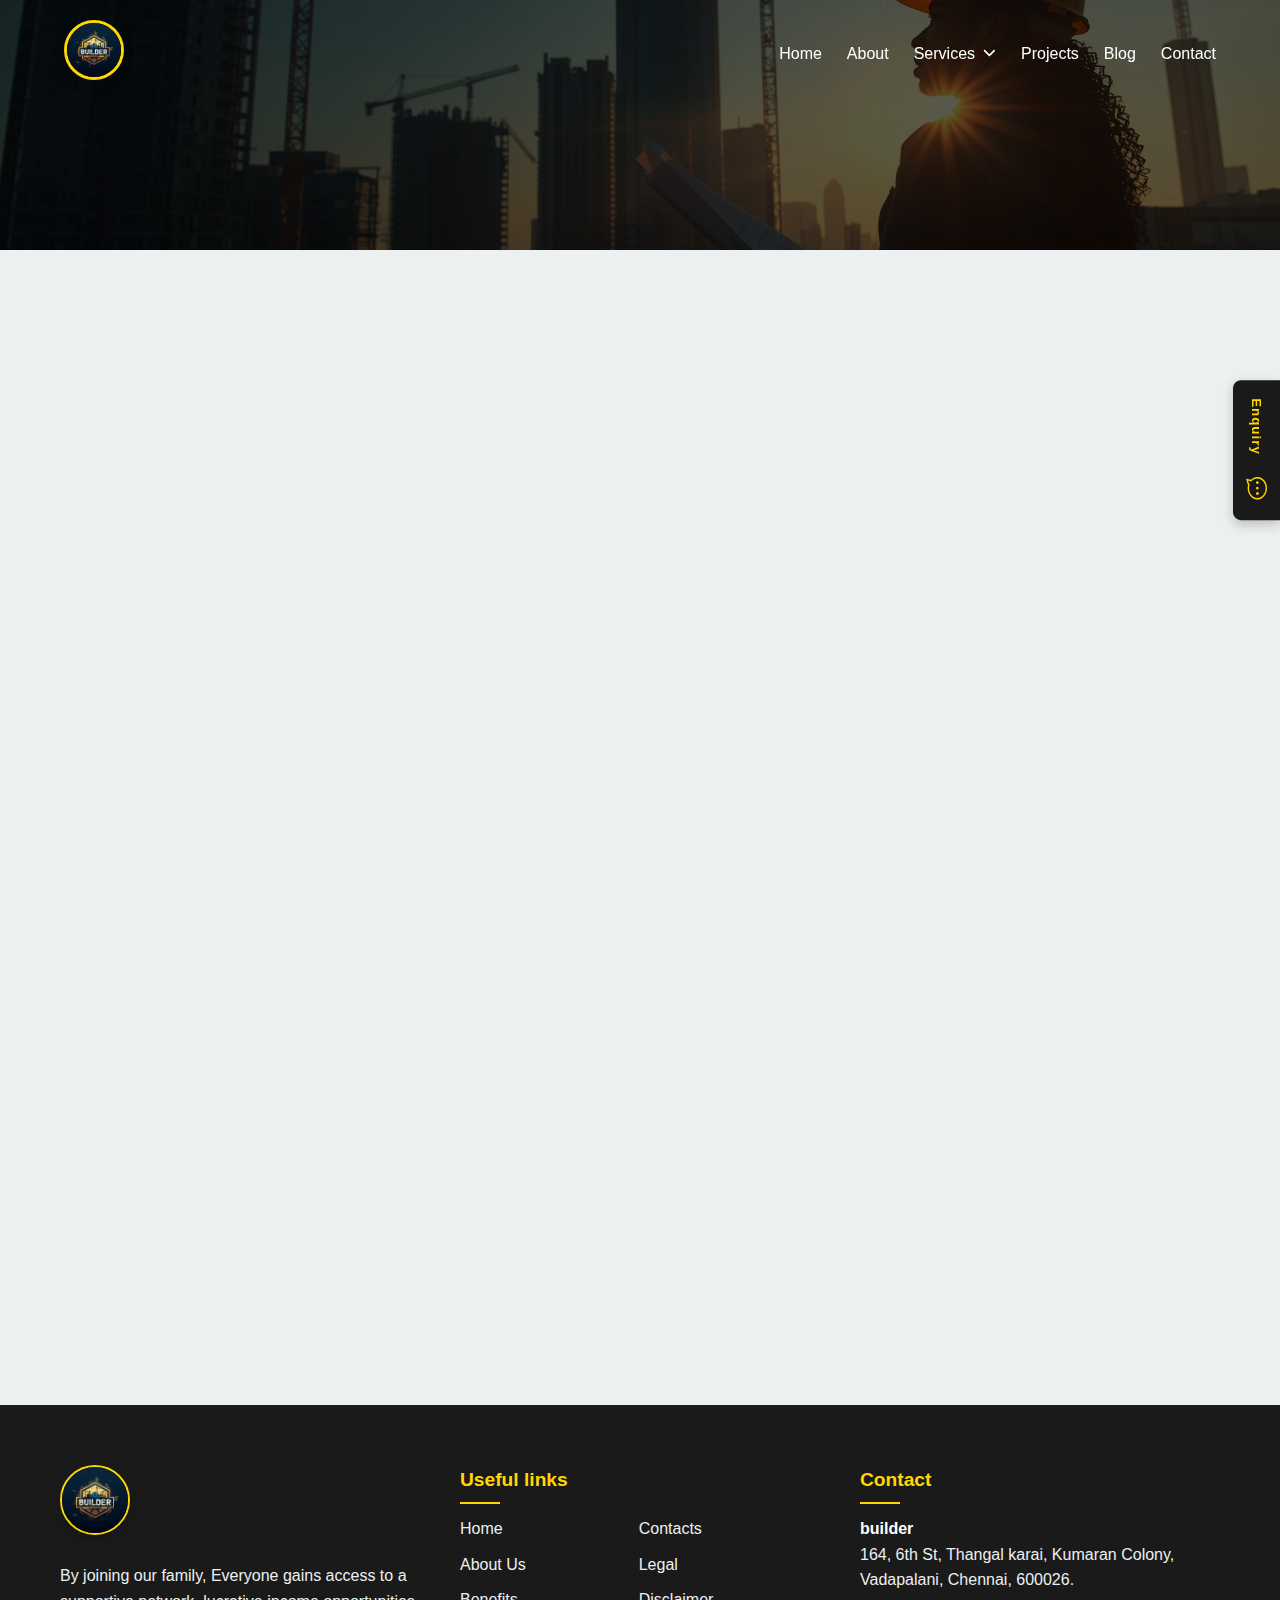
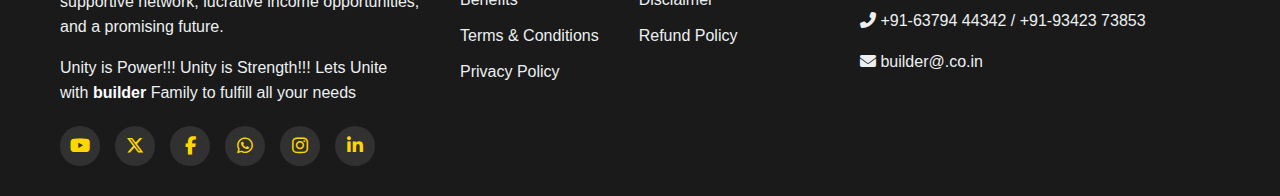
<file: pages/blog.html>
<!DOCTYPE html>
<html lang="en">

<head>
  <meta charset="UTF-8" />
  <meta name="viewport" content="width=device-width, initial-scale=1.0" />
  <title>Blog | Builder</title>
  
 <link rel="stylesheet" href="../css/topbar.css">
    <link rel="stylesheet" href="../css/navbar.css">
    <link rel="stylesheet" href="../css/about.css">
    <link rel="stylesheet" href="../css/banner.css">
    <link rel="stylesheet" href="../css/blog.css">
    <link rel="stylesheet" href="../css/contact.css">
    <link rel="stylesheet" href="../css/enquiry.css">
    <link rel="stylesheet" href="../css/footer.css">
    <link rel="stylesheet" href="../css/infobanner.css">
    <link rel="stylesheet" href="../css/projects.css">
    <link rel="stylesheet" href="../css/services.css">
    <link rel="stylesheet" href="../css/whychoose.css">

  <link rel="stylesheet" href="https://cdnjs.cloudflare.com/ajax/libs/font-awesome/6.5.0/css/all.min.css" />
  <link href="https://fonts.googleapis.com/css2?family=Poppins:wght@300;400;500;600;700&display=swap" rel="stylesheet">

  <link rel="stylesheet" href="https://cdn.jsdelivr.net/npm/bootstrap-icons@1.11.3/font/bootstrap-icons.min.css">

  <script src="../js/main.js"></script>
  
</head>

<body>


  <nav class="navbar">
    <div class="logo">
      <img src="/images/logo/BUILDER2.jpg" alt="builder">
    </div>
    <button class="menu-toggle"><i class="fas fa-bars"></i></button>
    <ul class="nav-links">
      <li><a href="../index.html">Home</a></li>
      <li><a href="about.html">About</a></li>
      <li class="dropdown-container">
        <div class="dropdown">
          <a href="services.html" class="dropbtn">Services <i class="fas fa-chevron-down"></i></a>
          <div class="dropdown-content">
            <a href="#">Turnkey House Construction</a>
            <a href="#">Commercial Construction</a>
            <a href="#">Architectural Designing</a>
            <a href="#">Structural Designing</a>
            <a href="#">Building Plan Approval</a>
          </div>
        </div>
      </li>
      <li><a href="projects.html" >Projects</a></li>
      <li><a href="blog.html">Blog</a></li>
      <li><a href="contact.html">Contact</a></li>
    </ul>
  </nav>

  <main>



    <section class="page-header-banner">
      <div class="header-overlay"></div>
      <div class="header-content">
        <h1>Blog</h1>
        <div class="breadcrumb">
          <a href="../index.html">HOME</a>
          <i class="fas fa-chevron-right"></i>
          <span>Blog</span>
        </div>
      </div>
    </section>




    <section class="blog-grid-section">
      <div class="blog-container">

        <div class="blog-grid">

          <article class="blog-post anim-slide-fwd-center">
            <div class="post-image-wrapper">
              <img src="../images/builderimages/image1.jpg" alt="Worker holding helmet" />
              <span class="post-category category-analysis">ANALYSIS</span>
            </div>
            <div class="post-content">
              <h3>5 points to Consider When Choosing a General Contractor</h3>
              <p>Lorem ipsum dolor sit amet, consectetur adipiscing elit, sed do eiusmod tempor incididunt ut labore et
                dolore magna aliqua. Ut enim ad minim veniam, quis...</p>
              <div class="post-meta">
                <span><i class="fas fa-user"></i> JOHNNY DOE</span>
                <span><i class="fas fa-calendar-alt"></i> APRIL 5, 2018</span>
              </div>
            </div>
          </article>


          <article class="blog-post anim-slide-fwd-center">
            <div class="post-image-wrapper">
              <img src="../images/builderimages/image1.jpg" alt="Commercial building skyscrapers" />
              <span class="post-category category-trends">TRENDS</span>
            </div>
            <div class="post-content">
              <h3>Commercial Construction Trends of 2018-19</h3>
              <p>Lorem ipsum dolor sit amet, consectetur adipiscing elit, sed do eiusmod tempor incididunt ut labore et
                dolore magna aliqua. Ut enim ad minim veniam, quis...</p>
              <div class="post-meta">
                <span><i class="fas fa-user"></i> JOHNNY DOE</span>
                <span><i class="fas fa-calendar-alt"></i> MARCH 29, 2018</span>
              </div>
            </div>
          </article>


          <article class="blog-post anim-slide-fwd-center">
            <div class="post-image-wrapper">
              <img src="../images/builderimages/image1.jpg" alt="Construction plans and tools" />
              <span class="post-category category-startups">STARTUPS</span>
            </div>
            <div class="post-content">
              <h3>Artificial Intelligence Meets Construction</h3>
              <p>Lorem ipsum dolor sit amet, consectetur adipiscing elit, sed do eiusmod tempor incididunt ut labore et
                dolore magna aliqua. Ut enim ad minim veniam, quis...</p>
              <div class="post-meta">
                <span><i class="fas fa-user"></i> JOHNNY DOE</span>
                <span><i class="fas fa-calendar-alt"></i> MARCH 21, 2018</span>
              </div>
            </div>
          </article>


          <article class="blog-post anim-slide-fwd-center">
            <div class="post-image-wrapper">
              <img src="../images/builderimages/image1.jpg" alt="Worker on rebar site" />
              <span class="post-category category-solution">SOLUTION</span>
            </div>
            <div class="post-content">
              <h3>How to Integrate BIM Into Small Practices</h3>
              <p>Lorem ipsum dolor sit amet, consectetur adipiscing elit, sed do eiusmod tempor incididunt ut labore et
                dolore magna aliqua. Ut enim ad minim veniam, quis...</p>
              <div class="post-meta">
                <span><i class="fas fa-user"></i> JOHNNY DOE</span>
                <span><i class="fas fa-calendar-alt"></i> FEBRUARY 9, 2018</span>
              </div>
            </div>
          </article>


          <article class="blog-post anim-slide-fwd-center">
            <div class="post-image-wrapper">
              <img src="../images/builderimages/image1.jpg" alt="Skyscrapers from below" />
              <span class="post-category category-interview">INTERVIEW</span>
            </div>
            <div class="post-content">
              <h3>Construction output slips again</h3>
              <p>Lorem ipsum dolor sit amet, consectetur adipiscing elit, sed do eiusmod tempor incididunt ut labore et
                dolore magna aliqua. Ut enim ad minim veniam, quis...</p>
              <div class="post-meta">
                <span><i class="fas fa-user"></i> JOHNNY DOE</span>
                <span><i class="fas fa-calendar-alt"></i> JANUARY 6, 2018</span>
              </div>
            </div>
          </article>


          <article class="blog-post anim-slide-fwd-center">
            <div class="post-image-wrapper">
              <img src="../images/builderimages/image1.jpg" alt="Worker gloves" />
              <span class="post-category category-opinion">OPINION</span>
            </div>
            <div class="post-content">
              <h3>Within the construction industry as their overdraft</h3>
              <p>Lorem ipsum dolor sit amet, consectetur adipiscing elit, sed do eiusmod tempor incididunt ut labore et
                dolore magna aliqua. Ut enim ad minim veniam, quis...</p>
              <div class="post-meta">
                <span><i class="fas fa-user"></i> JOHNNY DOE</span>
                <span><i class="fas fa-calendar-alt"></i> DECEMBER 23, 2017</span>
              </div>
            </div>
          </article>
        </div>

       
      </div>
    </section>



    <!-- Enquiry Button -->
    <div class="modal-overlay" id="enquiryModal">
      <div class="modal-content">
        <div class="modal-header-custom">
          <h3 class="modal-title">
            <i class="bi bi-headset me-2"></i>
            Enquiry Form
          </h3>
          <button type="button" class="btn-close" id="closeModalBtn" aria-label="Close">
            &times;
          </button>
        </div>

        <form id="enquiryForm">
          <div class="modal-body">
            <div class="success-message text-center py-4 hidden" id="successMessage">
              <i class="bi bi-check-circle-fill text-success display-4 mb-3"></i>
              <h4 class="mb-2">Thank You!</h4>
              <p>We'll contact you shortly</p>
            </div>

            <div id="formFields">
              <div class="mb-4">
                <label for="name" class="form-label">
                  <i class="bi bi-person me-2"></i>Name
                </label>
                <input type="text" class="form-control" id="name" required placeholder="Enter your name" />
              </div>

              <div class="mb-4">
                <label for="phone" class="form-label">
                  <i class="bi bi-telephone me-2"></i>Phone Number
                </label>
                <input type="tel" class="form-control" id="phone" required placeholder="Enter 10-digit number"
                  pattern="[0-9]{10}" maxlength="10" title="Phone number must be exactly 10 digits" />
              </div>

              <div class="mb-4">
                <label for="email" class="form-label">
                  <i class="bi bi-envelope me-2"></i>Email
                </label>
                <input type="email" class="form-control" id="email" required placeholder="Enter your email" />
              </div>

              <div class="mb-4">
                <label for="location" class="form-label">
                  <i class="bi bi-geo-alt me-2"></i>Location
                </label>
                <input type="text" class="form-control" id="location" required
                  placeholder="e.g., Chennai, Coimbatore" />
              </div>

              <div class="mb-3">
                <label for="message" class="form-label">
                  <i class="bi bi-chat-left-text me-2"></i>Please explain your requirements
                </label>
                <textarea class="form-control" id="message" rows="4" required
                  placeholder="Tell us about your project or service need."></textarea>
              </div>
            </div>
          </div>

          <div class="modal-footer-custom" id="modalFooter">
            <button type="submit" class="submit-btn" id="submitBtn">
              Submit
            </button>
          </div>
        </form>
      </div>
    </div>
    <button class="enquiry-button" id="showModalBtn">
      <span class="button-text">Enquiry</span>
      <i class="bi bi-chat-dots"></i>
    </button>




  <footer class="footer-section">
    <div class="footer-container">
        <div class="footer-col">
            <img src="/images/logo/BUILDER2.jpg" alt="Builder Logo">
            <p>
                By joining our family, Everyone gains access to a supportive network,
                lucrative income opportunities, and a promising future.
            </p>
            <p>
                Unity is Power!!! Unity is Strength!!! Lets Unite with
                <strong>builder</strong> Family to fulfill all your needs
            </p>
            <div class="footer-social">
                <a href="#"><i class="fab fa-youtube"></i></a>
                <a href="#"><i class="fab fa-x-twitter"></i></a> 
                <a href="#"><i class="fab fa-facebook-f"></i></a>
                <a href="#"><i class="fab fa-whatsapp"></i></a>
                <a href="#"><i class="fab fa-instagram"></i></a>
                <a href="#"><i class="fab fa-linkedin-in"></i></a>
            </div>
        </div>

        <div class="footer-col">
            <h4>Useful links</h4>
            <div class="footer-links">
                <ul>
                    <li><a href="#">Home</a></li>
                    <li><a href="#">About Us</a></li>
                    <li><a href="#">Benefits</a></li>
                    <li><a href="#">Terms & Conditions</a></li>
                    <li><a href="#">Privacy Policy</a></li>
                </ul>
                <ul>
                    <li><a href="#">Contacts</a></li>
                    <li><a href="#">Legal</a></li>
                    <li><a href="#">Disclaimer</a></li>
                    <li><a href="#">Refund Policy</a></li>
                </ul>
            </div>
        </div>

        <div class="footer-col">
            <h4>Contact</h4>
            <p><strong>builder</strong><br />
                164, 6th St, Thangal karai, Kumaran Colony,<br />
                Vadapalani, Chennai, 600026.</p>
            <p><i class="fas fa-phone-alt"></i> +91-63794 44342 / +91-93423 73853</p>
            <p><i class="fas fa-envelope"></i> <a href="builder@.co.in">builder@.co.in</a></p>
        </div>
    </div>
</footer>



</body>

</html>
</file>
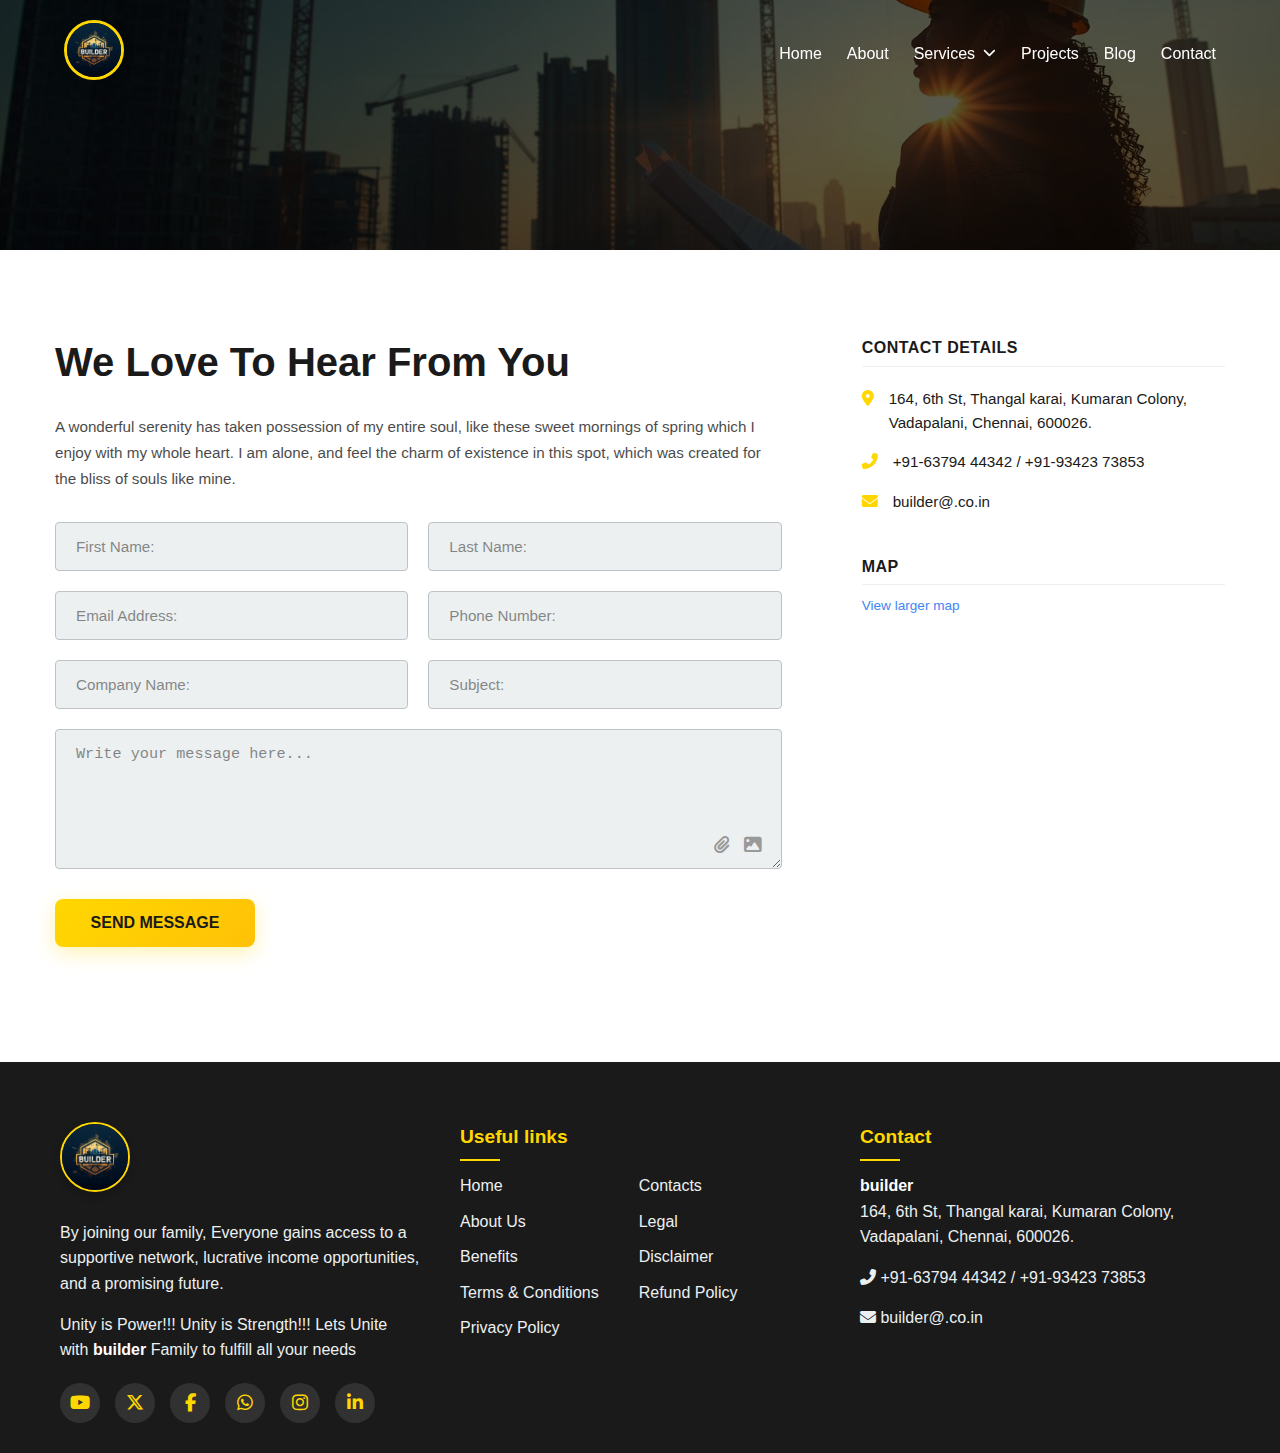
<file: pages/contact.html>
<!DOCTYPE html>
<html lang="en">

<head>
    <meta charset="UTF-8" />
    <meta name="viewport" content="width=device-width, initial-scale=1.0" />
    <title>Contact | Builder</title>

 
 <link rel="stylesheet" href="../css/topbar.css">
    <link rel="stylesheet" href="../css/navbar.css">
    <link rel="stylesheet" href="../css/about.css">
    <link rel="stylesheet" href="../css/banner.css">
    <link rel="stylesheet" href="../css/blog.css">
    <link rel="stylesheet" href="../css/contact.css">
    <link rel="stylesheet" href="../css/enquiry.css">
    <link rel="stylesheet" href="../css/footer.css">
    <link rel="stylesheet" href="../css/infobanner.css">
    <link rel="stylesheet" href="../css/projects.css">
    <link rel="stylesheet" href="../css/services.css">
    <link rel="stylesheet" href="../css/whychoose.css">

  <link rel="stylesheet" href="https://cdnjs.cloudflare.com/ajax/libs/font-awesome/6.5.0/css/all.min.css" />
  <link href="https://fonts.googleapis.com/css2?family=Poppins:wght@300;400;500;600;700&display=swap" rel="stylesheet">

  <link rel="stylesheet" href="https://cdn.jsdelivr.net/npm/bootstrap-icons@1.11.3/font/bootstrap-icons.min.css">

  <script src="../js/main.js"></script>
  
</head>

<body>


    <nav class="navbar">
        <div class="logo">
            <img src="/images/logo/BUILDER2.jpg" alt="builder">
        </div>
        <button class="menu-toggle"><i class="fas fa-bars"></i></button>
        <ul class="nav-links">
            <li><a href="../index.html">Home</a></li>
            <li><a href="about.html">About</a></li>
            <li class="dropdown-container">
                <div class="dropdown">
                    <a href="services.html" class="dropbtn">Services <i class="fas fa-chevron-down"></i></a>
                    <div class="dropdown-content">
                        <a href="#">Turnkey House Construction</a>
                        <a href="#">Commercial Construction</a>
                        <a href="#">Architectural Designing</a>
                        <a href="#">Structural Designing</a>
                        <a href="#">Building Plan Approval</a>
                    </div>
                </div>
            </li>
            <li><a href="projects.html" >Projects</a></li>
            <li><a href="blog.html">Blog</a></li>
            <li><a href="contact.html">Contact</a></li>
        </ul>
    </nav>

    <main>



        <section class="page-header-banner">
            <div class="header-overlay"></div>
            <div class="header-content">
                <h1>Contact</h1>
                <div class="breadcrumb">
                    <a href="../index.html">HOME</a>
                    <i class="fas fa-chevron-right"></i>
                    <span>Contact</span>
                </div>
            </div>
        </section>



        <section class="contact-section">
            <div class="contact-container">
                <div class="contact-form-area">
                    <h2>We Love To Hear From You</h2>
                    <p class="intro-text">A wonderful serenity has taken possession of my entire soul, like these sweet
                        mornings of spring which I enjoy with my whole heart. I am alone, and feel the charm of
                        existence in this spot, which was created for the bliss of souls like mine.</p>

                    <form class="contact-form">
                        <div class="form-row">
                            <input type="text" placeholder="First Name:" required>
                            <input type="text" placeholder="Last Name:" required>
                        </div>
                        <div class="form-row">
                            <input type="email" placeholder="Email Address:" required>
                            <input type="tel" placeholder="Phone Number:">
                        </div>
                        <div class="form-row">
                            <input type="text" placeholder="Company Name:">
                            <input type="text" placeholder="Subject:">
                        </div>
                        <div class="form-row full-width-row">
                            <textarea placeholder="Write your message here..." rows="6" required></textarea>
                            <div class="textarea-icons">
                                <i class="fas fa-paperclip"></i>
                                <i class="fas fa-image"></i>
                            </div>
                        </div>

                        <button type="submit" class="btn-primary send-message-btn">SEND MESSAGE</button>
                    </form>
                </div>

                <div class="contact-details-area">
                    <div class="contact-details">
                        <h3>CONTACT DETAILS</h3>
                        <div class="detail-item">
                            <i class="fas fa-map-marker-alt"></i>
                            <span> 164, 6th St, Thangal karai, Kumaran Colony,<br />
          Vadapalani, Chennai, 600026.</span>
                        </div>
                        <div class="detail-item">
                            <i class="fas fa-phone-alt"></i>
                            <span>+91-63794 44342 / +91-93423 73853</span>
                        </div>
                        <div class="detail-item">
                            <i class="fas fa-envelope"></i>
                            <a href="mailto:info@example.com">builder@.co.in</a>
                        </div>
                    </div>

                    <div class="contact-map">
                        <h3>MAP</h3>
                        <p class="view-larger"><a href="https://maps.google.com/?q=Collins+Street+West+Melbourne"
                                target="_blank">View larger map</a></p>

                        <iframe
                            src="https://www.google.com/maps/embed?pb=!1m18!1m12!1m3!1d3151.728952044549!2d144.9484674!3d-37.8206426!2m3!1f0!2f0!3f0!3m2!1i1024!2i768!4f13.1!3m3!1m2!1s0x6ad65d4b57416301%3A0xf69c5e3129587428!2sCollins%20St%2C%20West%20Melbourne%20VIC%203003%2C%20Australia!5e0!3m2!1sen!2sin!4v1699999999999!5m2!1sen!2sin"
                            width="100%" height="350" style="border:0;" allowfullscreen="" loading="lazy"
                            referrerpolicy="no-referrer-when-downgrade">
                        </iframe>
                    </div>
                </div>
            </div>
        </section>



    <footer class="footer-section">
    <div class="footer-container">
        <div class="footer-col">
            <img src="/images/logo/BUILDER2.jpg" alt="Builder Logo">
            <p>
                By joining our family, Everyone gains access to a supportive network,
                lucrative income opportunities, and a promising future.
            </p>
            <p>
                Unity is Power!!! Unity is Strength!!! Lets Unite with
                <strong>builder</strong> Family to fulfill all your needs
            </p>
            <div class="footer-social">
                <a href="#"><i class="fab fa-youtube"></i></a>
                <a href="#"><i class="fab fa-x-twitter"></i></a> 
                <a href="#"><i class="fab fa-facebook-f"></i></a>
                <a href="#"><i class="fab fa-whatsapp"></i></a>
                <a href="#"><i class="fab fa-instagram"></i></a>
                <a href="#"><i class="fab fa-linkedin-in"></i></a>
            </div>
        </div>

        <div class="footer-col">
            <h4>Useful links</h4>
            <div class="footer-links">
                <ul>
                    <li><a href="#">Home</a></li>
                    <li><a href="#">About Us</a></li>
                    <li><a href="#">Benefits</a></li>
                    <li><a href="#">Terms & Conditions</a></li>
                    <li><a href="#">Privacy Policy</a></li>
                </ul>
                <ul>
                    <li><a href="#">Contacts</a></li>
                    <li><a href="#">Legal</a></li>
                    <li><a href="#">Disclaimer</a></li>
                    <li><a href="#">Refund Policy</a></li>
                </ul>
            </div>
        </div>

        <div class="footer-col">
            <h4>Contact</h4>
            <p><strong>builder</strong><br />
                164, 6th St, Thangal karai, Kumaran Colony,<br />
                Vadapalani, Chennai, 600026.</p>
            <p><i class="fas fa-phone-alt"></i> +91-63794 44342 / +91-93423 73853</p>
            <p><i class="fas fa-envelope"></i> <a href="builder@.co.in">builder@.co.in</a></p>
        </div>
    </div>
</footer>




</body>

</html>
</file>
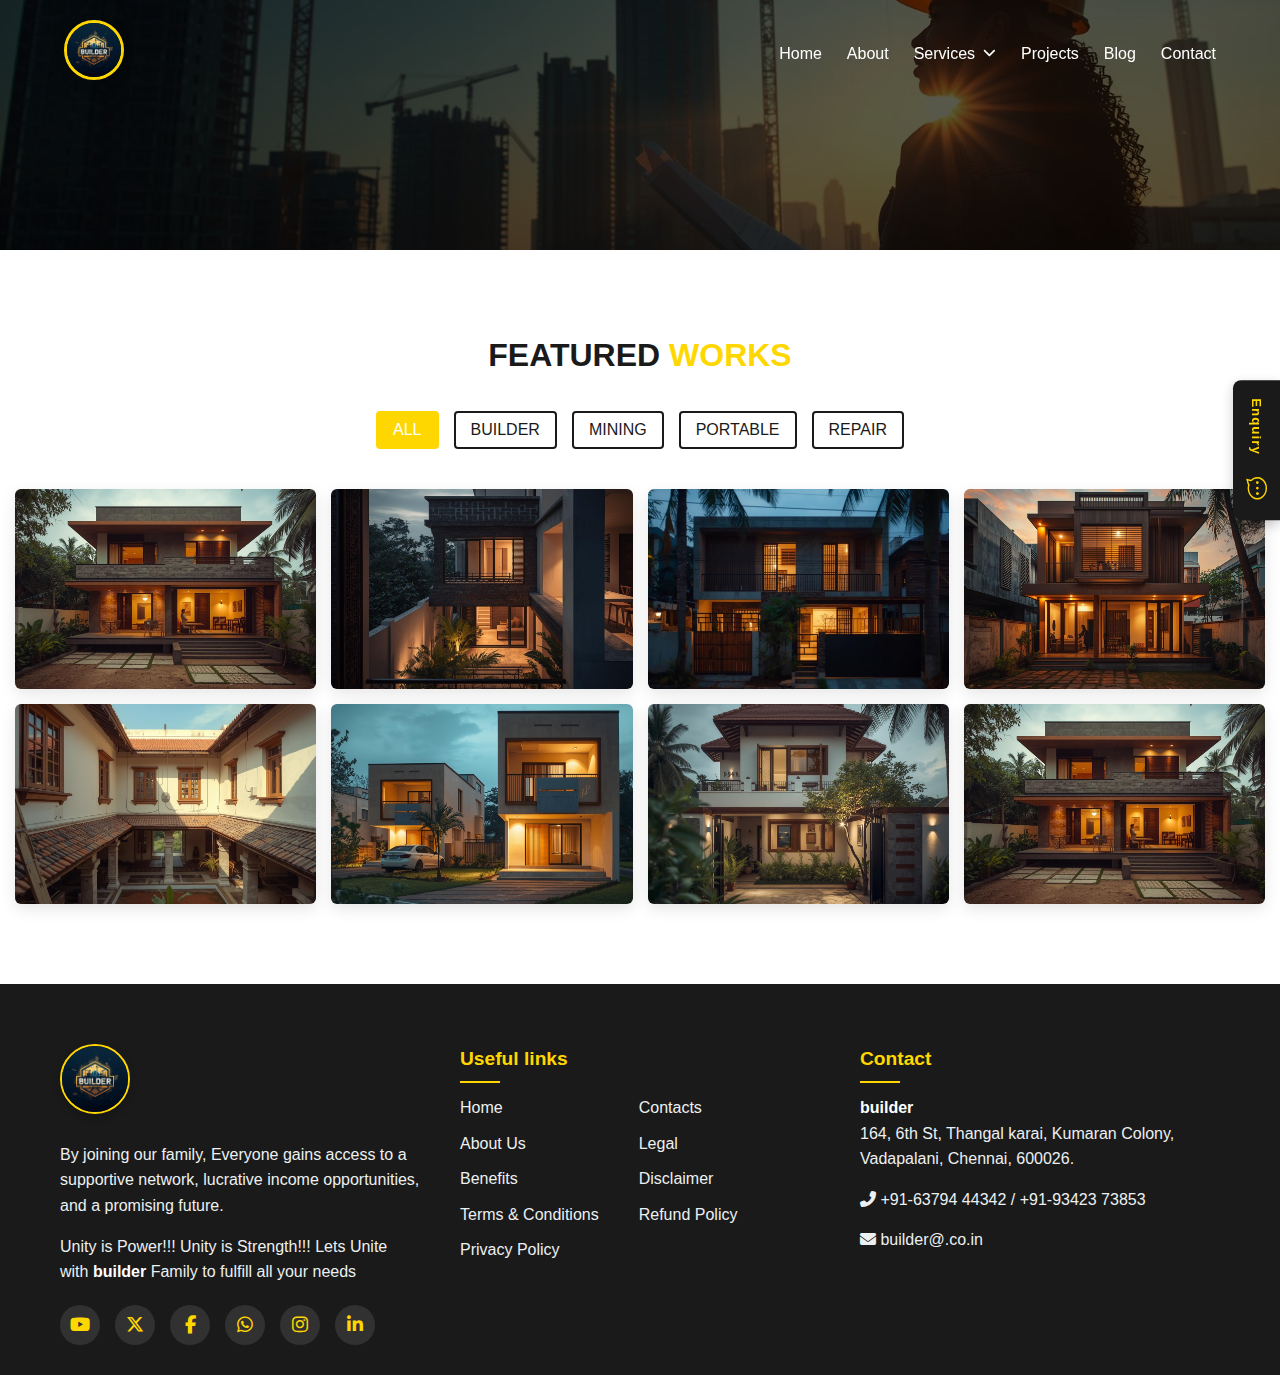
<file: pages/projects.html>
<!DOCTYPE html>
<html lang="en">

<head>
  <meta charset="UTF-8" />
  <meta name="viewport" content="width=device-width, initial-scale=1.0" />
  <title>Projects | Builder</title>

 <link rel="stylesheet" href="../css/topbar.css">
    <link rel="stylesheet" href="../css/navbar.css">
    <link rel="stylesheet" href="../css/about.css">
    <link rel="stylesheet" href="../css/banner.css">
    <link rel="stylesheet" href="../css/blog.css">
    <link rel="stylesheet" href="../css/contact.css">
    <link rel="stylesheet" href="../css/enquiry.css">
    <link rel="stylesheet" href="../css/footer.css">
    <link rel="stylesheet" href="../css/infobanner.css">
    <link rel="stylesheet" href="../css/projects.css">
    <link rel="stylesheet" href="../css/services.css">
    <link rel="stylesheet" href="../css/whychoose.css">

  <link rel="stylesheet" href="https://cdnjs.cloudflare.com/ajax/libs/font-awesome/6.5.0/css/all.min.css" />
  <link href="https://fonts.googleapis.com/css2?family=Poppins:wght@300;400;500;600;700&display=swap" rel="stylesheet">

  <link rel="stylesheet" href="https://cdn.jsdelivr.net/npm/bootstrap-icons@1.11.3/font/bootstrap-icons.min.css">

  <script src="../js/main.js"></script>
  
</head>

<body>


  <nav class="navbar">
    <div class="logo">
      <img src="../images/logo/BUILDER2.jpg" alt="builder">
    </div>
    <button class="menu-toggle"><i class="fas fa-bars"></i></button>
    <ul class="nav-links">
      <li><a href="../index.html">Home</a></li>
      <li><a href="about.html">About</a></li>
      <li class="dropdown-container">
        <div class="dropdown">
          <a href="services.html" class="dropbtn">Services <i class="fas fa-chevron-down"></i></a>
          <div class="dropdown-content">
            <a href="#">Turnkey House Construction</a>
            <a href="#">Commercial Construction</a>
            <a href="#">Architectural Designing</a>
            <a href="#">Structural Designing</a>
            <a href="#">Building Plan Approval</a>
          </div>
        </div>
      </li>
      <li><a href="projects.html">Projects</a></li>
      <li><a href="blog.html">Blog</a></li>
      <li><a href="contact.html">Contact</a></li>
    </ul>
  </nav>

  <main>



    <section class="page-header-banner">
      <div class="header-overlay"></div>
      <div class="header-content">
        <h1>Projects</h1>
        <div class="breadcrumb">
          <a href="../index.html">HOME</a>
          <i class="fas fa-chevron-right"></i>
          <span>Projects</span>
        </div>
      </div>
    </section>




    <section class="featured-works-section">
      <div class="featured-container">
        <h2 class="section-title">FEATURED <span class="gold-text">WORKS</span></h2>

        <div class="filter-menu">
          <button class="filter-btn active" data-filter="all">All</button>
          <button class="filter-btn" data-filter="builder">Builder</button>
          <button class="filter-btn" data-filter="mining">Mining</button>
          <button class="filter-btn" data-filter="portable">Portable</button>
          <button class="filter-btn" data-filter="repair">Repair</button>
        </div>

        <div class="project-grid">
          <div class="project-item" data-category="mining">
            <img src="../images/builderimages/image8.jpg" alt="Heavy Loader in Mine" class="project-image" />
            <div class="project-overlay">
              <div class="overlay-content">
                <h4>Mining Site Project</h4>
                <p>Category: Mining</p>
              </div>
            </div>
          </div>

          <div class="project-item" data-category="builder">
            <img src="../images/builderimages/image7.jpg" alt="Bulldozer" class="project-image" />
            <div class="project-overlay">
              <div class="overlay-content">
                <h4>Road Construction</h4>
                <p>Category: Builder</p>
              </div>
            </div>
          </div>

          <div class="project-item" data-category="mining">
            <img src="../images/builderimages/image9.jpg" alt="Excavator" class="project-image" />
            <div class="project-overlay">
              <div class="overlay-content">
                <h4>Quarry Excavation</h4>
                <p>Category: Mining</p>
              </div>
            </div>
          </div>

          <div class="project-item" data-category="portable repair">
            <img src="../images/builderimages/image10.jpg" alt="Heavy Machinery" class="project-image" />
            <div class="project-overlay">
              <div class="overlay-content">
                <h4>Heavy Equipment Repair</h4>
                <p>Category: Repair</p>
              </div>
            </div>
          </div>

          <div class="project-item" data-category="builder">
            <img src="../images/builderimages/image11.jpg" alt="Digger" class="project-image" />
            <div class="project-overlay">
              <div class="overlay-content">
                <h4>Foundation Work</h4>
                <p>Category: Builder</p>
              </div>
            </div>
          </div>

          <div class="project-item" data-category="mining">
            <img src="../images/builderimages/image15.jpg" alt="Trucks and Dozers" class="project-image" />
            <div class="project-overlay">
              <div class="overlay-content">
                <h4>Large Scale Earthworks</h4>
                <p>Category: Mining</p>
              </div>
            </div>
          </div>

          <div class="project-item" data-category="portable">
            <img src="../images/builderimages/image6.jpg" alt="Truck with Crane" class="project-image" />
            <div class="project-overlay">
              <div class="overlay-content">
                <h4>Transportation & Lifting</h4>
                <p>Category: Portable</p>
              </div>
            </div>
          </div>

          <div class="project-item" data-category="mining">
            <img src="../images/builderimages/image8.jpg" alt="Dump Truck" class="project-image" />
            <div class="project-overlay">
              <div class="overlay-content">
                <h4>Material Hauling</h4>
                <p>Category: Mining</p>
              </div>
            </div>
          </div>
        </div>
      </div>
    </section>

  </main>







  <!-- Enquiry Button -->
  <div class="modal-overlay" id="enquiryModal">
    <div class="modal-content">
      <div class="modal-header-custom">
        <h3 class="modal-title">
          <i class="bi bi-headset me-2"></i>
          Enquiry Form
        </h3>
        <button type="button" class="btn-close" id="closeModalBtn" aria-label="Close">
          &times;
        </button>
      </div>

      <form id="enquiryForm">
        <div class="modal-body">
          <div class="success-message text-center py-4 hidden" id="successMessage">
            <i class="bi bi-check-circle-fill text-success display-4 mb-3"></i>
            <h4 class="mb-2">Thank You!</h4>
            <p>We'll contact you shortly</p>
          </div>

          <div id="formFields">
            <div class="mb-4">
              <label for="name" class="form-label">
                <i class="bi bi-person me-2"></i>Name
              </label>
              <input type="text" class="form-control" id="name" required placeholder="Enter your name" />
            </div>

            <div class="mb-4">
              <label for="phone" class="form-label">
                <i class="bi bi-telephone me-2"></i>Phone Number
              </label>
              <input type="tel" class="form-control" id="phone" required placeholder="Enter 10-digit number"
                pattern="[0-9]{10}" maxlength="10" title="Phone number must be exactly 10 digits" />
            </div>

            <div class="mb-4">
              <label for="email" class="form-label">
                <i class="bi bi-envelope me-2"></i>Email
              </label>
              <input type="email" class="form-control" id="email" required placeholder="Enter your email" />
            </div>

            <div class="mb-4">
              <label for="location" class="form-label">
                <i class="bi bi-geo-alt me-2"></i>Location
              </label>
              <input type="text" class="form-control" id="location" required placeholder="e.g., Chennai, Coimbatore" />
            </div>

            <div class="mb-3">
              <label for="message" class="form-label">
                <i class="bi bi-chat-left-text me-2"></i>Please explain your requirements
              </label>
              <textarea class="form-control" id="message" rows="4" required
                placeholder="Tell us about your project or service need."></textarea>
            </div>
          </div>
        </div>

        <div class="modal-footer-custom" id="modalFooter">
          <button type="submit" class="submit-btn" id="submitBtn">
            Submit
          </button>
        </div>
      </form>
    </div>
  </div>
  <button class="enquiry-button" id="showModalBtn">
    <span class="button-text">Enquiry</span>
    <i class="bi bi-chat-dots"></i>
  </button>




  <footer class="footer-section">
    <div class="footer-container">
      <div class="footer-col">
        <img src="../images/logo/BUILDER2.jpg" alt="Builder Logo">
        <p>
          By joining our family, Everyone gains access to a supportive network,
          lucrative income opportunities, and a promising future.
        </p>
        <p>
          Unity is Power!!! Unity is Strength!!! Lets Unite with
          <strong>builder</strong> Family to fulfill all your needs
        </p>
        <div class="footer-social">
          <a href="#"><i class="fab fa-youtube"></i></a>
          <a href="#"><i class="fab fa-x-twitter"></i></a>
          <a href="#"><i class="fab fa-facebook-f"></i></a>
          <a href="#"><i class="fab fa-whatsapp"></i></a>
          <a href="#"><i class="fab fa-instagram"></i></a>
          <a href="#"><i class="fab fa-linkedin-in"></i></a>
        </div>
      </div>

      <div class="footer-col">
        <h4>Useful links</h4>
        <div class="footer-links">
          <ul>
            <li><a href="#">Home</a></li>
            <li><a href="#">About Us</a></li>
            <li><a href="#">Benefits</a></li>
            <li><a href="#">Terms & Conditions</a></li>
            <li><a href="#">Privacy Policy</a></li>
          </ul>
          <ul>
            <li><a href="#">Contacts</a></li>
            <li><a href="#">Legal</a></li>
            <li><a href="#">Disclaimer</a></li>
            <li><a href="#">Refund Policy</a></li>
          </ul>
        </div>
      </div>

      <div class="footer-col">
        <h4>Contact</h4>
        <p><strong>builder</strong><br />
          164, 6th St, Thangal karai, Kumaran Colony,<br />
          Vadapalani, Chennai, 600026.</p>
        <p><i class="fas fa-phone-alt"></i> +91-63794 44342 / +91-93423 73853</p>
        <p><i class="fas fa-envelope"></i> <a href="builder@.co.in">builder@.co.in</a></p>
      </div>
    </div>
  </footer>





</body>

</html>
</file>
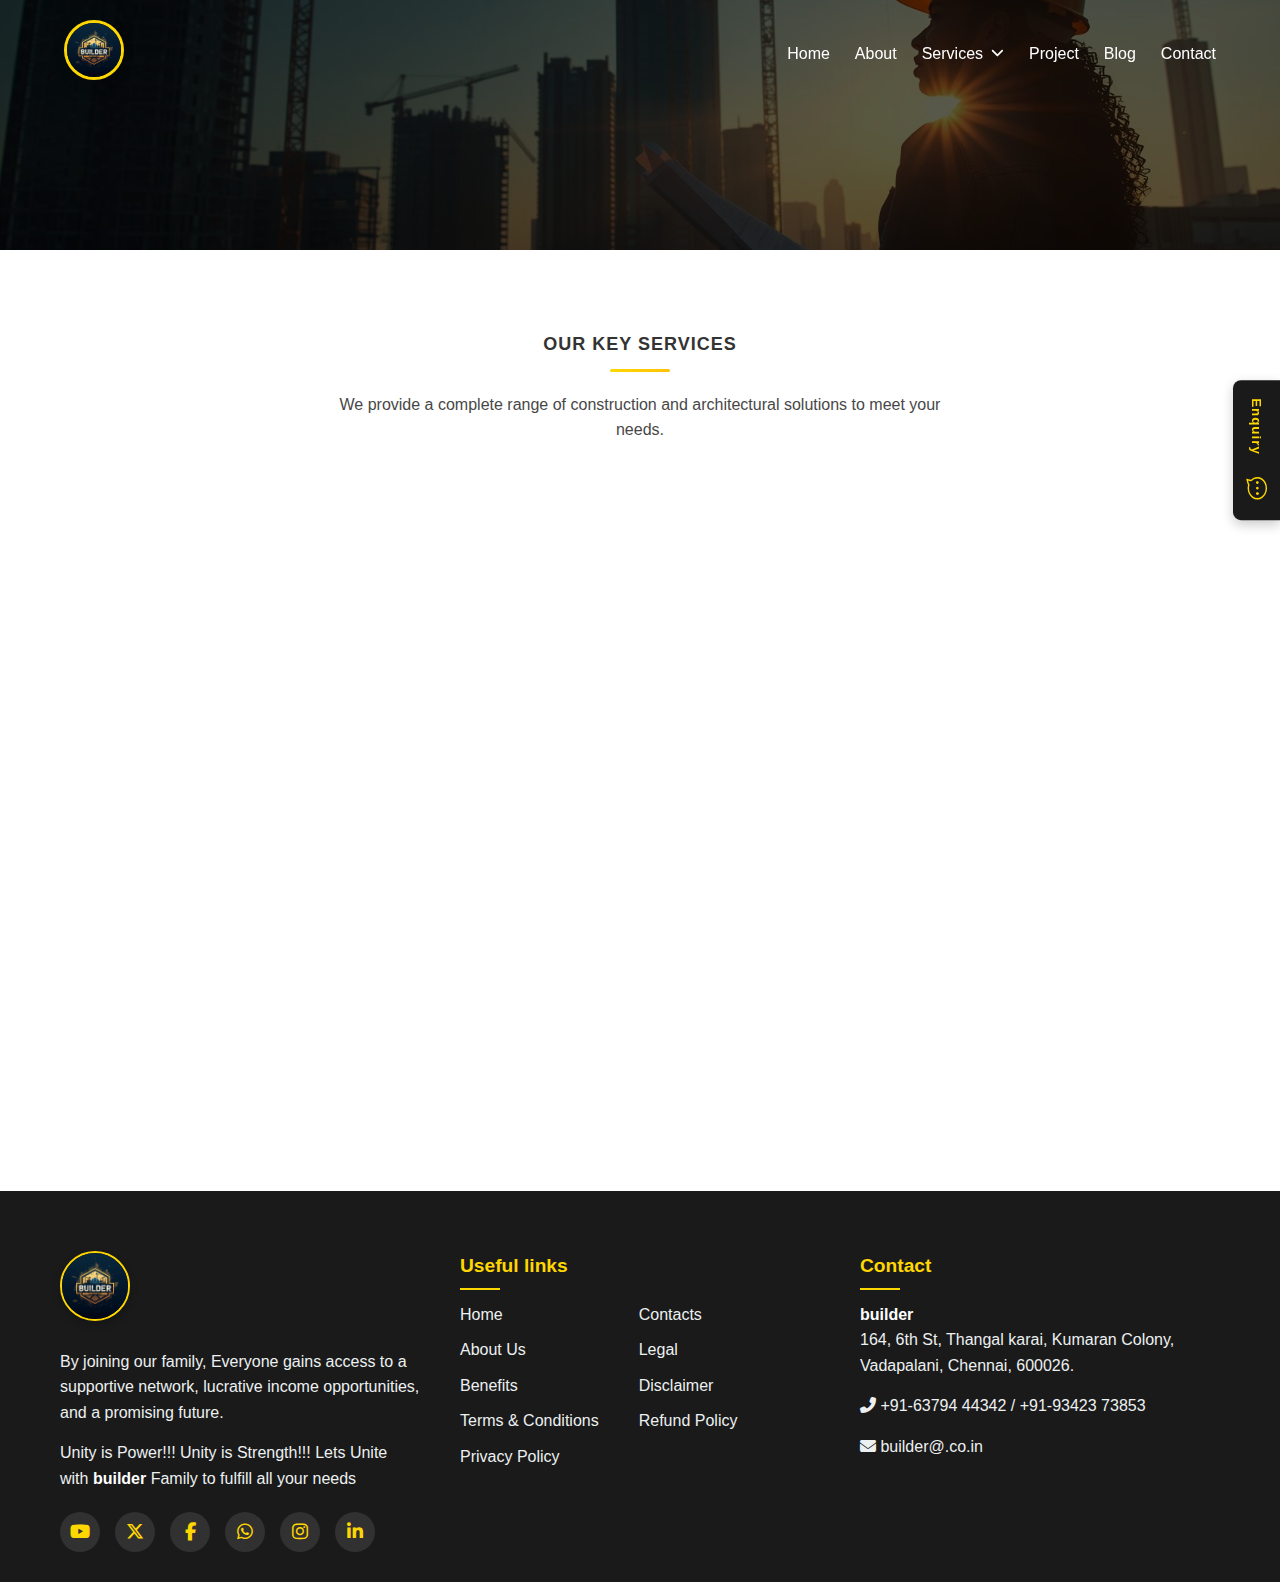
<file: pages/services.html>
<!DOCTYPE html>
<html lang="en">

<head>
  <meta charset="UTF-8" />
  <meta name="viewport" content="width=device-width, initial-scale=1.0" />
  <title>Services | Builder</title>

 
 <link rel="stylesheet" href="../css/topbar.css">
    <link rel="stylesheet" href="../css/navbar.css">
    <link rel="stylesheet" href="../css/about.css">
    <link rel="stylesheet" href="../css/banner.css">
    <link rel="stylesheet" href="../css/blog.css">
    <link rel="stylesheet" href="../css/contact.css">
    <link rel="stylesheet" href="../css/enquiry.css">
    <link rel="stylesheet" href="../css/footer.css">
    <link rel="stylesheet" href="../css/infobanner.css">
    <link rel="stylesheet" href="../css/projects.css">
    <link rel="stylesheet" href="../css/services.css">
    <link rel="stylesheet" href="../css/whychoose.css">

  <link rel="stylesheet" href="https://cdnjs.cloudflare.com/ajax/libs/font-awesome/6.5.0/css/all.min.css" />
  <link href="https://fonts.googleapis.com/css2?family=Poppins:wght@300;400;500;600;700&display=swap" rel="stylesheet">

  <link rel="stylesheet" href="https://cdn.jsdelivr.net/npm/bootstrap-icons@1.11.3/font/bootstrap-icons.min.css">

  <script src="../js/main.js"></script>
  
</head>

<body>


  <nav class="navbar">
    <div class="logo">
      <img src="/images/logo/BUILDER2.jpg" alt="builder">
    </div>
    <button class="menu-toggle"><i class="fas fa-bars"></i></button>
    <ul class="nav-links">
      <li><a href="../index.html">Home</a></li>
      <li><a href="about.html">About</a></li>
      <li class="dropdown-container">
        <div class="dropdown">
          <a href="services.html" class="dropbtn">Services <i class="fas fa-chevron-down"></i></a>
          <div class="dropdown-content">
            <a href="#">Turnkey House Construction</a>
            <a href="#">Commercial Construction</a>
            <a href="#">Architectural Designing</a>
            <a href="#">Structural Designing</a>
            <a href="#">Building Plan Approval</a>
          </div>
        </div>
      </li>
      <li><a href="projects.html">Project</a></li>
      <li><a href="blog.html">Blog</a></li>
      <li><a href="contact.html">Contact</a></li>
    </ul>
  </nav>

  <main>



    <section class="page-header-banner">
      <div class="header-overlay"></div>
      <div class="header-content">
        <h1>Services</h1>
        <div class="breadcrumb">
          <a href="../index.html">HOME</a>
          <i class="fas fa-chevron-right"></i>
          <span>Services</span>
        </div>
      </div>
    </section>




    <section class="services-list-section">
      <div class="about-container">
        <h2 class="section-subtitle wow animate__fadeIn" data-wow-duration="2s">Our Key Services</h2>
        <hr class="subtitle-underline wow animate__zoomIn" data-wow-duration="2s" data-wow-delay="0.3s">
        <p class="section-description wow animate__fadeIn" data-wow-duration="2s" data-wow-delay="0.5s">
          We provide a complete range of construction and architectural solutions to meet your needs.
        </p>

        <div class="services-grid">

          <div class="service-item-list wow animate__fadeInUp" data-wow-duration="2.0s" data-wow-delay="0.7s">
            <i class="fas fa-house-chimney"></i>
            <h3>Turnkey House Construction</h3>
            <p>From blueprint to handover, we manage every detail, providing a single point of contact for a
              stress-free experience.</p>
            <a href="#" class="service-read-more">Learn More <i class="fas fa-arrow-right"></i></a>
          </div>

          <div class="service-item-list wow animate__fadeInUp" data-wow-duration="2.0s" data-wow-delay="0.9s">
            <i class="fas fa-city"></i>
            <h3>Commercial Construction</h3>
            <p>Building high-quality, sustainable commercial spaces, including offices, retail centers, and
              industrial facilities.</p>
            <a href="#" class="service-read-more">Learn More <i class="fas fa-arrow-right"></i></a>
          </div>

          <div class="service-item-list wow animate__fadeInUp" data-wow-duration="2.0s" data-wow-delay="1.1s">
            <i class="fas fa-drafting-compass"></i>
            <h3>Architectural Designing</h3>
            <p>Innovative and compliant designs that maximize space, efficiency, and aesthetic appeal for
              modern living.</p>
            <a href="#" class="service-read-more">Learn More <i class="fas fa-arrow-right"></i></a>
          </div>

          <div class="service-item-list wow animate__fadeInUp" data-wow-duration="2.0s" data-wow-delay="1.3s">
            <i class="fas fa-trowel-bricks"></i>
            <h3>Structural Designing</h3>
            <p>Expert structural planning ensuring the safety, stability, and longevity of your building
              with modern materials.</p>
            <a href="#" class="service-read-more">Learn More <i class="fas fa-arrow-right"></i></a>
          </div>

          <div class="service-item-list wow animate__fadeInUp" data-wow-duration="2.0s" data-wow-delay="1.5s">
            <i class="fas fa-handshake-angle"></i>
            <h3>Building Plan Approval</h3>
            <p>Handling all necessary municipal and government approvals, simplifying the complex regulatory
              process for you.</p>
            <a href="#" class="service-read-more">Learn More <i class="fas fa-arrow-right"></i></a>
          </div>

          <div class="service-item-list wow animate__fadeInUp" data-wow-duration="2.0s" data-wow-delay="1.7s">
            <i class="fas fa-couch"></i>
            <h3>Interior & Finishing</h3>
            <p>High-end interior design and finishing work to ensure your completed space is beautiful,
              functional, and ready to use.</p>
            <a href="#" class="service-read-more">Learn More <i class="fas fa-arrow-right"></i></a>
          </div>

        </div>
      </div>
    </section>


    <!-- Enquiry Button -->
    <div class="modal-overlay" id="enquiryModal">
      <div class="modal-content">
        <div class="modal-header-custom">
          <h3 class="modal-title">
            <i class="bi bi-headset me-2"></i>
            Enquiry Form
          </h3>
          <button type="button" class="btn-close" id="closeModalBtn" aria-label="Close">
            &times;
          </button>
        </div>

        <form id="enquiryForm">
          <div class="modal-body">
            <div class="success-message text-center py-4 hidden" id="successMessage">
              <i class="bi bi-check-circle-fill text-success display-4 mb-3"></i>
              <h4 class="mb-2">Thank You!</h4>
              <p>We'll contact you shortly</p>
            </div>

            <div id="formFields">
              <div class="mb-4">
                <label for="name" class="form-label">
                  <i class="bi bi-person me-2"></i>Name
                </label>
                <input type="text" class="form-control" id="name" required placeholder="Enter your name" />
              </div>

              <div class="mb-4">
                <label for="phone" class="form-label">
                  <i class="bi bi-telephone me-2"></i>Phone Number
                </label>
                <input type="tel" class="form-control" id="phone" required placeholder="Enter 10-digit number"
                  pattern="[0-9]{10}" maxlength="10" title="Phone number must be exactly 10 digits" />
              </div>

              <div class="mb-4">
                <label for="email" class="form-label">
                  <i class="bi bi-envelope me-2"></i>Email
                </label>
                <input type="email" class="form-control" id="email" required placeholder="Enter your email" />
              </div>

              <div class="mb-4">
                <label for="location" class="form-label">
                  <i class="bi bi-geo-alt me-2"></i>Location
                </label>
                <input type="text" class="form-control" id="location" required
                  placeholder="e.g., Chennai, Coimbatore" />
              </div>

              <div class="mb-3">
                <label for="message" class="form-label">
                  <i class="bi bi-chat-left-text me-2"></i>Please explain your requirements
                </label>
                <textarea class="form-control" id="message" rows="4" required
                  placeholder="Tell us about your project or service need."></textarea>
              </div>
            </div>
          </div>

          <div class="modal-footer-custom" id="modalFooter">
            <button type="submit" class="submit-btn" id="submitBtn">
              Submit
            </button>
          </div>
        </form>
      </div>
    </div>
    <button class="enquiry-button" id="showModalBtn">
      <span class="button-text">Enquiry</span>
      <i class="bi bi-chat-dots"></i>
    </button>


    <footer class="footer-section">
      <div class="footer-container">
        <div class="footer-col">
          <img src="/images/logo/BUILDER2.jpg" alt="Builder Logo">
          <p>
            By joining our family, Everyone gains access to a supportive network,
            lucrative income opportunities, and a promising future.
          </p>
          <p>
            Unity is Power!!! Unity is Strength!!! Lets Unite with
            <strong>builder</strong> Family to fulfill all your needs
          </p>
          <div class="footer-social">
            <a href="#"><i class="fab fa-youtube"></i></a>
            <a href="#"><i class="fab fa-x-twitter"></i></a>
            <a href="#"><i class="fab fa-facebook-f"></i></a>
            <a href="#"><i class="fab fa-whatsapp"></i></a>
            <a href="#"><i class="fab fa-instagram"></i></a>
            <a href="#"><i class="fab fa-linkedin-in"></i></a>
          </div>
        </div>

        <div class="footer-col">
          <h4>Useful links</h4>
          <div class="footer-links">
            <ul>
              <li><a href="#">Home</a></li>
              <li><a href="#">About Us</a></li>
              <li><a href="#">Benefits</a></li>
              <li><a href="#">Terms & Conditions</a></li>
              <li><a href="#">Privacy Policy</a></li>
            </ul>
            <ul>
              <li><a href="#">Contacts</a></li>
              <li><a href="#">Legal</a></li>
              <li><a href="#">Disclaimer</a></li>
              <li><a href="#">Refund Policy</a></li>
            </ul>
          </div>
        </div>

        <div class="footer-col">
          <h4>Contact</h4>
          <p><strong>builder</strong><br />
            164, 6th St, Thangal karai, Kumaran Colony,<br />
            Vadapalani, Chennai, 600026.</p>
          <p><i class="fas fa-phone-alt"></i> +91-63794 44342 / +91-93423 73853</p>
          <p><i class="fas fa-envelope"></i> <a href="builder@.co.in">builder@.co.in</a></p>
        </div>
      </div>
    </footer>





</body>

</html>
</file>
<file: css/topbar.css>
/* Color Variables (Assuming they are already defined in navbar.css, but including for reference) */
/*
:root {
--charcoal: #1A1A1A;
--gold: #FFD700;
--white: #FFFFFF;
--light-gray: #ECF0F1;
}
*/

/* -------------------- Topbar Styles (image_54e44b.png) -------------------- */
.topbar {
    /* Use Charcoal Black for the background */
    background-color: var(--charcoal);
    color: var(--white);
    padding: 8px 0;
    font-size: 14px;
    position: relative;
    z-index: 1010; /* Above main content, below sticky navbar */
    border-bottom: 1px solid rgba(255, 255, 255, 0.1);
}

.topbar .container {
    max-width: 1200px;
    margin: 0 auto;
    padding: 0 5%;
}

.topbar .d-flex {
    display: flex;
    justify-content: space-between;
    align-items: center;
}

.topbar .top-left-info ul {
    display: flex;
    list-style: none;
    margin: 0;
    padding: 0;
}

.topbar .top-left-info li {
    margin-right: 25px;
    display: flex;
    align-items: center;
}

.topbar .top-left-info i {
    margin-right: 8px;
    /* Use Gold for icons */
    color: var(--gold);
}

.topbar .top-left-info a {
    color: var(--white);
    text-decoration: none;
    transition: color 0.3s;
}

.topbar .top-left-info a:hover {
    color: var(--gold);
}

.topbar .top-right-social {
    display: flex;
    align-items: center;
    gap: 15px;
}

.topbar .top-right-social span {
    font-weight: 400;
    opacity: 0.8;
}

.topbar .social-icons {
    display: flex;
    gap: 10px;
}

.topbar .social-icons a {
    color: var(--white);
    font-size: 16px;
    transition: color 0.3s, transform 0.3s;
    text-decoration: none;
}

.topbar .social-icons a:hover {
    /* Hover color is Gold */
    color: var(--gold);
    transform: translateY(-2px);
}

/* Mobile adjustments */
@media (max-width: 768px) {
    .topbar {
        display: none; /* Often hidden on mobile for space */
    }
}
</file>
<file: css/navbar.css>
/* Color Variables */
:root {
    --charcoal: #1A1A1A;
    --gold: #FFD700;
    --gold-dark: #e6c200;
    --white: #FFFFFF;
    --light-gray: #ECF0F1;
    --medium-gray: #bdc3c7;
    --shadow: 0 5px 15px rgba(0, 0, 0, 0.1);
    --transition: all 0.5s ease-in-out;
}

/* Global Styles */
* {
    margin: 0;
    padding: 0;
    box-sizing: border-box;
}

body {
    font-family: 'Poppins', sans-serif;
    line-height: 1.6;
    color: var(--charcoal);
    background-color: var(--white);
    overflow-x: hidden;
}

/* -------------------- Utility Classes -------------------- */
.container {
    max-width: 1200px;
    margin: 0 auto;
    padding: 0 20px;
}

.d-flex {
    display: flex;
    justify-content: space-between;
    align-items: center;
}


/* -------------------- Navbar Styles -------------------- */
.navbar {
    display: flex;
    justify-content: space-between;
    align-items: center;
    position: fixed;
    top: 0;
    width: 100%;
    z-index: 1000;
    padding: 20px 5%;
    /* Initial state: Transparent dark background with blur */
    /* background-color: rgba(26, 26, 26, 0.1); */
    /* backdrop-filter: blur(10px);
-webkit-backdrop-filter: blur(10px); */
    box-shadow: none;
    transition: var(--transition);
    animation: fadeInDown 0.8s ease-out;
}

@keyframes fadeInDown {
    from {
        opacity: 0;
        transform: translateY(-20px);
    }

    to {
        opacity: 1;
        transform: translateY(0);
    }
}

/* Navbar Scrolled State */
.navbar.scrolled {
    /* Scrolled state: Solid Charcoal Black background */
    background: var(--charcoal);
    box-shadow: var(--shadow);
    padding: 12px 5%;
    backdrop-filter: none;
}

/* Logo Styles */
.logo {
    position: relative;
    z-index: 1001;
    transition: var(--transition);
}

.logo:hover {
    transform: scale(1.05);
}

.logo img {
    height: 60px;
    width: 60px;
    object-fit: cover;
    border-radius: 50%;
    border: 3px solid var(--gold);
    transition: var(--transition);
    box-shadow: 0 4px 12px rgba(0, 0, 0, 0.2);
    animation: logoPulse 3s ease-in-out infinite;
}

@keyframes logoPulse {

    0%,
    100% {
        transform: scale(1);
        box-shadow: 0 4px 12px rgba(0, 0, 0, 0.2);
    }

    50% {
        transform: scale(1.03);
        box-shadow: 0 6px 18px rgba(255, 215, 0, 0.3);
    }
}

.logo:hover img {
    transform: scale(1.1) rotate(5deg);
    border-color: var(--gold-dark);
    box-shadow: 0 8px 20px rgba(255, 215, 0, 0.4);
}

/* Navigation Links */
.nav-links {
    display: flex;
    list-style: none;
    align-items: center;
    transition: var(--transition);
}

.nav-links li {
    margin-left: 25px;
    position: relative;
}

.nav-links a {
    text-decoration: none;
    /* Default state (unscrolled) is white on transparent dark background */
    color: var(--white);
    font-weight: 500;
    transition: var(--transition);
    position: relative;
    padding: 8px 0;
    font-size: 1rem;
}

/* SCROLLED STATE: Links are white on the solid Charcoal background */
.navbar.scrolled .nav-links a {
    color: var(--white);
}

.nav-links a::before {
    content: '';
    position: absolute;
    bottom: 0;
    left: 0;
    width: 0;
    height: 2px;
    background: linear-gradient(90deg, var(--gold), var(--gold-dark));
    transition: var(--transition);
    border-radius: 2px;
}

.nav-links a::after {
    content: '';
    position: absolute;
    bottom: -5px;
    left: 0;
    width: 100%;
    height: 2px;
    background: linear-gradient(90deg, var(--gold), transparent);
    opacity: 0;
    transition: var(--transition);
}

.nav-links a:hover::after {
    opacity: 1;
    bottom: -3px;
}

.nav-links a:hover::before,
.nav-links a.active::before {
    width: 100%;
}

.nav-links a:hover,
.nav-links a.active,
.navbar.scrolled .nav-links a:hover,
.navbar.scrolled .nav-links a.active {
    /* Gold hover/active state, regardless of scroll */
    color: var(--gold);
    transform: translateY(-2px);
}

/* Dropdown Styles */
.dropdown-container {
    position: relative;
}

.dropdown {
    position: relative;
}

.dropbtn {
    display: flex;
    align-items: center;
    gap: 8px;
    transition: var(--transition);
}

.dropdown-container a.dropbtn i {
    color: var(--white);
    transition: var(--transition);
    font-size: 0.8rem;
}

.navbar.scrolled .dropdown-container a.dropbtn i {
    color: var(--white);
}

.dropdown-container:hover a.dropbtn i {
    transform: rotate(180deg);
}

.dropdown-content {
    display: none;
    position: absolute;
    top: 100%;
    left: 0;
    /* Dropdown content is white background */
    background-color: var(--white);
    min-width: 280px;
    box-shadow: var(--shadow);
    z-index: 1000;
    border-top: 3px solid var(--gold);
    border-radius: 0 0 8px 8px;
    overflow: hidden;
    animation: dropdownSlide 0.3s ease-out;
}

@keyframes dropdownSlide {
    from {
        opacity: 0;
        transform: translateY(-10px);
    }

    to {
        opacity: 1;
        transform: translateY(0);
    }
}

.dropdown-content a {
    /* Dropdown links are Charcoal on White background */
    color: var(--charcoal);
    padding: 14px 20px;
    text-decoration: none;
    display: block;
    border-bottom: 1px solid var(--light-gray);
    font-weight: 400;
    transition: var(--transition);
    position: relative;
    overflow: hidden;
}

.dropdown-content a::before {
    content: '';
    position: absolute;
    left: -100%;
    top: 0;
    width: 100%;
    height: 100%;
    background: linear-gradient(90deg, transparent, var(--light-gray), transparent);
    transition: var(--transition);
}

.dropdown-content a:hover::before {
    left: 100%;
}

.dropdown-content a:hover {
    background-color: rgba(255, 215, 0, 0.1);
    color: var(--charcoal);
    padding-left: 25px;
    transform: translateX(5px);
}

.dropdown:hover .dropdown-content {
    display: block;
}

/* Mobile Menu Button */
.menu-toggle {
    display: none;
    background: none;
    border: none;
    font-size: 1.5rem;
    color: var(--white);
    cursor: pointer;
    transition: var(--transition);
    width: 45px;
    height: 45px;
    border-radius: 50%;
    align-items: center;
    justify-content: center;
    z-index: 1001;
    position: relative;
    overflow: hidden;
}

.menu-toggle i {
    pointer-events: none;
}

.menu-toggle::before {
    content: '';
    position: absolute;
    top: 0;
    left: -100%;
    width: 100%;
    height: 100%;
    background: linear-gradient(90deg, transparent, rgba(255, 255, 255, 0.2), transparent);
    transition: var(--transition);
}

.menu-toggle:hover::before {
    left: 100%;
}

.menu-toggle:hover {
    background-color: rgba(255, 255, 255, 0.1);
    transform: scale(1.1);
}

.navbar.scrolled .menu-toggle {
    color: var(--white);
}

.navbar.scrolled .menu-toggle:hover {
    background-color: rgba(255, 255, 255, 0.1);
}

/* -------------------- Hero Section Styles -------------------- */
.hero-section {
    position: relative;
    height: 100vh;
    width: 100%;
    background-image: url('../images/hero/hero3.jpg');
    /* Use your image path */
    background-repeat: no-repeat;
    background-size: 220% auto;
    background-position: 100% 50%;
    animation: realisticMove 45s ease-in-out infinite alternate;
    display: flex;
    align-items: center;
    justify-content: center;
    text-align: center;
    color: var(--white);
    padding-top: 100px;
    overflow: hidden;
}

/* .hero-section::before {
    content: '';
    position: absolute;
    top: 0;
    left: 0;
    width: 100%;
    height: 100%;
    background: linear-gradient(135deg,
            rgba(26, 26, 26, 0.7) 0%,
            rgba(45, 45, 45, 0.5) 50%,
            rgba(26, 26, 26, 0.7) 100%);
    z-index: 1;
} */


.hero-content {
    position: relative;
    z-index: 2;
    max-width: 800px;
    padding: 0 20px;
    animation: fadeInUp 1.5s ease-out 0.5s both;
}

.hero-content h1 {
    font-size: clamp(2.5rem, 5vw, 4rem);
    font-weight: 700;
    margin-bottom: 25px;
    text-shadow: 2px 2px 8px rgba(0, 0, 0, 0.7);
    line-height: 1.2;
    background: linear-gradient(135deg, var(--white) 0%, var(--gold) 100%);
    -webkit-background-clip: text;
    -webkit-text-fill-color: transparent;
    background-clip: text;
    animation: titleGlow 3s ease-in-out infinite alternate;
}

@keyframes titleGlow {
    from {
        text-shadow: 2px 2px 8px rgba(0, 0, 0, 0.7);
    }

    to {
        text-shadow: 2px 2px 15px rgba(255, 215, 0, 0.5);
    }
}

.hero-content p {
    font-size: clamp(1.1rem, 2vw, 1.5rem);
    font-weight: 300;
    margin-bottom: 40px;
    text-shadow: 1px 1px 4px rgba(0, 0, 0, 0.5);
    opacity: 0.9;
}

.btn-primary {
    display: inline-block;
    padding: 15px 35px;
    background: linear-gradient(135deg, var(--gold) 0%, var(--gold-dark) 100%);
    color: var(--charcoal);
    text-decoration: none;
    font-weight: 600;
    border-radius: 8px;
    transition: var(--transition);
    box-shadow: 0 6px 20px rgba(255, 215, 0, 0.3);
    position: relative;
    overflow: hidden;
    font-size: 1.1rem;
    border: none;
    cursor: pointer;
}

.btn-primary::before {
    content: '';
    position: absolute;
    top: 0;
    left: -100%;
    width: 100%;
    height: 100%;
    background: linear-gradient(90deg, transparent, rgba(255, 255, 255, 0.4), transparent);
    transition: var(--transition);
}

.btn-primary:hover::before {
    left: 100%;
}

.btn-primary:hover {
    transform: translateY(-4px) scale(1.05);
    box-shadow: 0 10px 30px rgba(255, 215, 0, 0.5);
}

/* Animation Keyframes */
@keyframes realisticMove {
    0% {
        background-position: 100% 50%;
        transform: scale(1);
    }

    50% {
        background-position: 0% 55%;
        transform: scale(1.05);
    }

    100% {
        background-position: 100% 50%;
        transform: scale(1);
    }
}

@keyframes fadeInUp {
    from {
        opacity: 0;
        transform: translateY(40px);
    }

    to {
        opacity: 1;
        transform: translateY(0);
    }
}

/* -------------------- Mobile Responsiveness FIXES -------------------- */
@media (max-width: 768px) {

    /* Navbar is solid Charcoal Black on mobile */
    .navbar,
    .navbar.scrolled {
        background-color: var(--charcoal);
        padding: 15px 20px;
        box-shadow: var(--shadow);
        backdrop-filter: none;
    }

    /* Show the toggle button */
    .menu-toggle {
        display: flex;
        color: var(--white);
    }

    /* FIX 1: Menu background is Charcoal Black */
    .nav-links {
        display: none;
        flex-direction: column;
        position: fixed;
        top: 0;
        left: 0;
        width: 100%;
        height: 100vh;
        background-color: var(--charcoal);
        box-shadow: var(--shadow);
        padding: 80px 20px 40px;
        z-index: 999;
        overflow-y: auto;
        transform: translateX(-100%);
        transition: transform 0.4s ease-in-out;
    }

    .nav-links.active {
        display: flex;
        transform: translateX(0);
    }

    /* FIX 2: All links (active/scrolled/default) are WHITE on the Charcoal menu */
    .nav-links a,
    .navbar.scrolled .nav-links a {
        color: var(--white) !important;
    }

    .nav-links a:hover,
    .nav-links a.active {
        color: var(--gold) !important;
    }

    .dropdown-container a.dropbtn i {
        color: var(--white) !important;
    }

    .nav-links li {
        margin: 15px 0;
        width: 100%;
        text-align: left;
        opacity: 0;
        transform: translateX(-20px);
        transition: all 0.4s ease;
    }

    /* Staggered animation for links */
    .nav-links.active li {
        opacity: 1;
        transform: translateX(0);
    }

    .nav-links.active li:nth-child(1) {
        transition-delay: 0.1s;
    }

    .nav-links.active li:nth-child(2) {
        transition-delay: 0.15s;
    }

    .nav-links.active li:nth-child(3) {
        transition-delay: 0.2s;
    }

    .nav-links.active li:nth-child(4) {
        transition-delay: 0.25s;
    }

    .nav-links.active li:nth-child(5) {
        transition-delay: 0.3s;
    }

    .nav-links.active li:nth-child(6) {
        transition-delay: 0.35s;
    }

    .nav-links a {
        display: block;
        padding: 15px 0;
        font-size: 1.1rem;
        border-bottom: 1px solid rgba(255, 255, 255, 0.1);
        width: 100%;
    }

    /* Mobile Dropdown Logic */
    .dropdown-content {
        position: static;
        box-shadow: none;
        background-color: var(--light-gray);
        border-top: none;
        display: none;
        width: 100%;
        animation: none;
        margin-top: 10px;
        border-radius: 8px;
    }

    .dropdown-content a {
        color: var(--charcoal) !important;
        /* Dropdown links are dark on light gray background */
    }

    .dropdown-container.active .dropdown-content {
        display: block;
        max-height: 500px;
        animation: mobileDropdown 0.3s ease-out;
    }

    @keyframes mobileDropdown {
        from {
            opacity: 0;
            transform: translateY(-5px);
        }

        to {
            opacity: 1;
            transform: translateY(0);
        }
    }

    /* Hero adjustments */
    .hero-section {
        height: 80vh;
        background-size: cover;
        background-position: center;
    }

    .hero-content h1 {
        font-size: 2.2rem;
    }

    .hero-content p {
        font-size: 1.2rem;
    }

    .btn-primary {
        padding: 14px 30px;
        font-size: 1rem;
    }

    .logo img {
        height: 50px;
        width: 50px;
    }
}

@media (max-width: 480px) {
    .navbar {
        padding: 12px 15px;
    }

    .logo img {
        height: 45px;
        width: 45px;
    }

    .hero-content h1 {
        font-size: 1.8rem;
    }

    .hero-content p {
        font-size: 1rem;
    }

    .btn-primary {
        padding: 12px 25px;
        font-size: 0.9rem;
    }
}
</file>
<file: css/about.css>
:root {
    --charcoal: #1A1A1A;
    --gold: #FFD700;
    --gold-dark: #E6C200;
    --white: #FFFFFF;
    --light-gray: #ECF0F1;
    --medium-gray: #bdc3c7;
    --dark-gray: #2C3E50;
    --accent-blue: #3498DB;
    --accent-green: #27AE60;
}

/* --- GENERAL SECTION STYLES for About Page --- */
.about-container {
    max-width: 1200px;
    margin: 0 auto;
    padding: 0 15px;
}

.section-subtitle {
    font-size: 2.5rem;
    font-weight: 800;
    color: var(--charcoal);
    margin-bottom: 5px;
    text-align: center;
    text-transform: uppercase;
    letter-spacing: 1px;
}

.subtitle-underline {
    width: 80px;
    height: 4px;
    background: linear-gradient(90deg, var(--gold), var(--gold-dark));
    border: none;
    margin: 0 auto 20px auto;
    border-radius: 2px;
}

.section-description {
    text-align: center;
    font-size: 1.1rem;
    color: var(--dark-gray);
    opacity: 0.9;
    margin-bottom: 50px;
    font-weight: 500;
}

/* --- 1. WHO WE ARE (Intro Section) --- */
.about-intro-section {
    padding: 100px 0;
    background: linear-gradient(135deg, var(--white) 0%, var(--light-gray) 100%);
    position: relative;
    overflow: hidden;
}

.about-intro-section::before {
    content: '';
    position: absolute;
    top: 0;
    left: 0;
    width: 100%;
    height: 100%;
    background: url('data:image/svg+xml,<svg xmlns="http://www.w3.org/2000/svg" viewBox="0 0 1000 100" fill="%23FFD700" opacity="0.03"><polygon points="0,0 1000,50 1000,100 0,100"/></svg>') no-repeat center bottom;
    background-size: cover;
}

.about-content-top {
    display: flex;
    gap: 50px;
    align-items: center;
}

.about-image {
    flex-shrink: 0;
    width: 45%;
    max-width: 500px;
    border-radius: 15px;
    overflow: hidden;
    box-shadow: 0 20px 40px rgba(0, 0, 0, 0.15);
    transform: perspective(1000px) rotateY(-5deg);
    transition: all 0.5s cubic-bezier(0.25, 0.46, 0.45, 0.94);
    position: relative;
}

.about-image:hover {
    transform: perspective(1000px) rotateY(0deg) scale(1.02);
    box-shadow: 0 25px 50px rgba(0, 0, 0, 0.2);
}

.about-image::before {
    content: '';
    position: absolute;
    top: 0;
    left: 0;
    width: 100%;
    height: 100%;
    background: linear-gradient(45deg, rgba(255, 215, 0, 0.1) 0%, rgba(26, 26, 26, 0.1) 100%);
    z-index: 1;
    opacity: 0;
    transition: opacity 0.3s ease;
}

.about-image:hover::before {
    opacity: 1;
}

.about-image img {
    width: 100%;
    height: 400px;
    object-fit: cover;
    display: block;
    transition: transform 0.5s ease;
}

.about-image:hover img {
    transform: scale(1.05);
}

.about-text {
    flex-grow: 1;
    font-size: 1rem;
    color: var(--charcoal);
    line-height: 1.8;
    opacity: 0.9;
}

.about-text p:not(:last-child) {
    margin-bottom: 25px;
    position: relative;
    padding-left: 20px;
}

.about-text p:not(:last-child)::before {
    content: '';
    position: absolute;
    left: 0;
    top: 10px;
    width: 6px;
    height: 6px;
    background: var(--gold);
    border-radius: 50%;
}

/* --- 2. ABOUT FEATURES (Features Grid) --- */
.about-features-section {
    padding: 100px 0;
    background: var(--charcoal);
    position: relative;
}

.about-features-section::before {
    content: '';
    position: absolute;
    top: 0;
    left: 0;
    width: 100%;
    height: 100%;
    background: url('data:image/svg+xml,<svg xmlns="http://www.w3.org/2000/svg" viewBox="0 0 100 100" fill="%23FFFFFF" opacity="0.02"><rect x="0" y="0" width="100" height="100"/></svg>');
}

.about-features-section .section-subtitle,
.about-features-section .section-description {
    color: var(--white);
}

.features-grid {
    display: grid;
    grid-template-columns: repeat(3, 1fr);
    gap: 40px;
    position: relative;
    z-index: 2;
}

.feature-item {
    background: linear-gradient(145deg, var(--white), var(--light-gray));
    padding: 40px 30px;
    border-radius: 15px;
    box-shadow: 0 15px 35px rgba(0, 0, 0, 0.1);
    text-align: center;
    transition: all 0.4s cubic-bezier(0.25, 0.46, 0.45, 0.94);
    position: relative;
    overflow: hidden;
    border: 1px solid rgba(255, 255, 255, 0.2);
}

.feature-item::before {
    content: '';
    position: absolute;
    top: 0;
    left: -100%;
    width: 100%;
    height: 100%;
    background: linear-gradient(90deg, transparent, rgba(255, 215, 0, 0.1), transparent);
    transition: left 0.6s ease;
}

.feature-item:hover::before {
    left: 100%;
}

.feature-item:hover {
    transform: translateY(-15px) scale(1.02);
    box-shadow: 0 25px 50px rgba(0, 0, 0, 0.15);
    border-color: var(--gold);
}

.feature-icon-wrapper {
    width: 80px;
    height: 80px;
    background: linear-gradient(135deg, var(--gold), var(--gold-dark));
    border-radius: 50%;
    display: flex;
    align-items: center;
    justify-content: center;
    font-size: 2rem;
    color: var(--white);
    margin: 0 auto 25px auto;
    transition: all 0.4s ease;
    position: relative;
    overflow: hidden;
}

.feature-icon-wrapper::before {
    content: '';
    position: absolute;
    top: 0;
    left: 0;
    width: 100%;
    height: 100%;
    background: linear-gradient(135deg, rgba(255, 255, 255, 0.2) 0%, transparent 100%);
    opacity: 0;
    transition: opacity 0.3s ease;
}

.feature-item:hover .feature-icon-wrapper {
    transform: rotateY(360deg) scale(1.1);
    box-shadow: 0 10px 25px rgba(255, 215, 0, 0.3);
}

.feature-item:hover .feature-icon-wrapper::before {
    opacity: 1;
}

.feature-item h3 {
    font-size: 1.3rem;
    font-weight: 700;
    color: var(--charcoal);
    margin-bottom: 15px;
    text-transform: uppercase;
    letter-spacing: 0.5px;
}

.feature-item p {
    font-size: 0.95rem;
    color: var(--dark-gray);
    line-height: 1.7;
    margin-bottom: 20px;
    opacity: 0.9;
}

.feature-item .read-more {
    font-size: 0.9rem;
    font-weight: 600;
    color: var(--charcoal);
    text-decoration: none;
    position: relative;
    padding-right: 25px;
    transition: all 0.3s ease;
    text-transform: uppercase;
    letter-spacing: 0.5px;
}

.feature-item .read-more::after {
    content: '\f061';
    font-family: 'Font Awesome 6 Free';
    font-weight: 900;
    position: absolute;
    right: 0;
    top: 50%;
    transform: translateY(-50%);
    transition: right 0.3s ease;
}

.feature-item .read-more:hover {
    color: var(--gold);
    padding-right: 30px;
}

.feature-item .read-more:hover::after {
    right: -5px;
}

/* --- 3. OUR TEAM Section --- */
.our-team-section {
    padding: 100px 0;
    background: linear-gradient(135deg, var(--light-gray) 0%, var(--white) 100%);
    position: relative;
}

.team-grid {
    display: grid;
    grid-template-columns: repeat(4, 1fr);
    gap: 35px;
}

.team-member {
    text-align: center;
    background: var(--white);
    padding: 30px 25px;
    border-radius: 15px;
    box-shadow: 0 15px 35px rgba(0, 0, 0, 0.08);
    transition: all 0.4s ease;
    position: relative;
    overflow: hidden;
}

.team-member::before {
    content: '';
    position: absolute;
    top: 0;
    left: 0;
    width: 100%;
    height: 4px;
    background: linear-gradient(90deg, var(--gold), var(--gold-dark));
    transform: scaleX(0);
    transition: transform 0.4s ease;
}

.team-member:hover::before {
    transform: scaleX(1);
}

.team-member:hover {
    transform: translateY(-10px);
    box-shadow: 0 25px 50px rgba(0, 0, 0, 0.15);
}

.member-image-wrapper {
    position: relative;
    overflow: hidden;
    margin-bottom: 25px;
    border-radius: 12px;
    width: 200px;
    height: 200px;
    margin: 0 auto 25px auto;
}

.member-image-wrapper img {
    width: 100%;
    height: 100%;
    object-fit: cover;
    display: block;
    transition: all 0.5s ease;
    border-radius: 12px;
}

.member-image-wrapper:hover img {
    transform: scale(1.1);
    filter: brightness(1.1);
}

.member-social {
    position: absolute;
    bottom: 0;
    left: 0;
    width: 100%;
    background: linear-gradient(transparent, rgba(26, 26, 26, 0.9));
    padding: 20px 0 10px 0;
    display: flex;
    justify-content: center;
    gap: 15px;
    transform: translateY(100%);
    transition: transform 0.4s ease;
    border-radius: 0 0 12px 12px;
}

.member-image-wrapper:hover .member-social {
    transform: translateY(0);
}

.member-social a {
    width: 35px;
    height: 35px;
    background: var(--gold);
    color: var(--charcoal);
    border-radius: 50%;
    display: flex;
    align-items: center;
    justify-content: center;
    font-size: 0.9rem;
    transition: all 0.3s ease;
    text-decoration: none;
}

.member-social a:hover {
    background: var(--white);
    transform: translateY(-3px);
    box-shadow: 0 5px 15px rgba(0, 0, 0, 0.2);
}

.team-member h4 {
    font-size: 1.2rem;
    font-weight: 700;
    color: var(--charcoal);
    margin-bottom: 8px;
    text-transform: uppercase;
    letter-spacing: 0.5px;
}

.member-position {
    font-size: 0.95rem;
    color: black;
    font-weight: 600;
    margin-bottom: 15px;
    text-transform: uppercase;
    letter-spacing: 1px;
}

.member-bio {
    font-size: 0.9rem;
    color: var(--dark-gray);
    line-height: 1.6;
    opacity: 0.9;
}

/* --- Advanced Animations --- */
@keyframes float {

    0%,
    100% {
        transform: translateY(0px);
    }

    50% {
        transform: translateY(-10px);
    }
}

@keyframes glow {

    0%,
    100% {
        box-shadow: 0 0 20px rgba(255, 215, 0, 0.3);
    }

    50% {
        box-shadow: 0 0 30px rgba(255, 215, 0, 0.6);
    }
}

@keyframes slideInFromLeft {
    0% {
        transform: translateX(-100px);
        opacity: 0;
    }

    100% {
        transform: translateX(0);
        opacity: 1;
    }
}

@keyframes slideInFromRight {
    0% {
        transform: translateX(100px);
        opacity: 0;
    }

    100% {
        transform: translateX(0);
        opacity: 1;
    }
}

/* Custom Animation Classes */
.anim-float {
    animation: float 3s ease-in-out infinite;
}

.anim-glow {
    animation: glow 2s ease-in-out infinite;
}

.anim-slide-left {
    animation: slideInFromLeft 1s ease-out;
}

.anim-slide-right {
    animation: slideInFromRight 1s ease-out;
}

/* Scroll-triggered animations */
[data-aos] {
    pointer-events: none;
}

[data-aos].aos-animate {
    pointer-events: auto;
}

/* --- Responsive Styles for About Page --- */
@media (max-width: 1200px) {
    .team-grid {
        grid-template-columns: repeat(2, 1fr);
        gap: 30px;
    }
}

@media (max-width: 992px) {
    .about-content-top {
        flex-direction: column;
        align-items: center;
        text-align: center;
        gap: 40px;
    }

    .about-image {
        width: 80%;
        transform: none;
    }

    .about-image:hover {
        transform: scale(1.02);
    }

    .about-text {
        width: 100%;
    }

    .features-grid {
        grid-template-columns: repeat(2, 1fr);
        gap: 30px;
    }

    .team-grid {
        grid-template-columns: repeat(2, 1fr);
    }

    .section-subtitle {
        font-size: 2rem;
    }
}

@media (max-width: 768px) {
    .features-grid {
        grid-template-columns: 1fr;
        gap: 25px;
    }

    .team-grid {
        grid-template-columns: 1fr;
        gap: 25px;
    }

    .about-image {
        width: 100%;
    }

    .section-subtitle {
        font-size: 1.8rem;
    }

    .about-intro-section,
    .about-features-section,
    .our-team-section {
        padding: 60px 0;
    }
}

@media (max-width: 480px) {

    .feature-item,
    .team-member {
        padding: 25px 20px;
    }

    .member-image-wrapper {
        width: 150px;
        height: 150px;
    }

    .section-subtitle {
        font-size: 1.6rem;
    }
}
</file>
<file: css/banner.css>
/* PAGE HEADER BANNER ANIMATION ENHANCEMENTS */
.page-header-banner {
    background-image: url('/images/builderimages/image5.jpg'); 
    background-size: cover;
    background-position: center;
    height: 250px;
    position: relative;
    display: flex;
    align-items: center;
    padding: 0 5%;
    overflow: hidden;
    animation: bannerZoom 10s ease-in-out infinite alternate;
}

@keyframes bannerZoom {
    0% { background-size: 100%; }
    100% { background-size: 110%; }
}

.header-overlay {
    position: absolute;
    top: 0;
    left: 0;
    width: 100%;
    height: 100%;
    background-color: rgba(0, 0, 0, 0.65);
    z-index: 1;
    animation: overlayFade 2s ease 0.5s both;
}

@keyframes overlayFade {
    0% { opacity: 0; }
    100% { opacity: 1; }
}

.header-content {
    position: relative;
    z-index: 10;
    width: 100%;
    max-width: 1200px;
    margin: 0 auto;
    display: flex;
    justify-content: space-between;
    align-items: center;
    opacity: 0;
    transform: translateY(30px);
    animation: contentFadeIn 1.2s ease 0.8s forwards;
}

@keyframes contentFadeIn {
    to {
        opacity: 1;
        transform: translateY(0);
    }
}

.header-content h1 {
    font-size: 2.5rem;
    font-weight: 700;
    color: var(--gold); /* gold color from your variables */
    margin: 0;
    text-transform: uppercase;
    letter-spacing: 2px;
}

.breadcrumb {
    font-size: 0.9rem;
    color: var(--white);
    display: flex;
    align-items: center;
    gap: 5px;
}

.breadcrumb a {
    color: var(--white);
    text-decoration: none;
    font-weight: 600;
    transition: color 0.3s ease;
}

.breadcrumb a:hover {
    color: var(--gold);
}

.breadcrumb i {
    color: var(--gold);
}

.breadcrumb span {
    font-weight: 600;
}
</file>
<file: css/blog.css>
/* ==========================================================
   BLOG SECTION BASE STYLES (Provided in context)
   ========================================================== */
.blog-grid-section {
    padding: 80px 15px;
    background-color: var(--light-gray); /* Assuming var(--light-gray) is a light background */
}

.blog-container {
    max-width: 1200px;
    margin: 0 auto;
}

.blog-grid {
    display: grid;
    grid-template-columns: repeat(3, 1fr);
    gap: 30px;
    /* Essential for the 3D 'slide-fwd-center' animation */
    perspective: 1000px; 
}

/* Base Blog Post Styles */
.blog-post {
    display: flex;
    flex-direction: column;
    box-shadow: 0 4px 8px rgba(0, 0, 0, 0.1);
    border-radius: 8px;
    background-color: var(--white);
    overflow: hidden;
    transition: all 0.5s ease; /* Transition for box-shadow and transform (tilt/lift) */
    position: relative;
    cursor: pointer;
    
    /* Initially hide the card for the JavaScript staggered animation */
    opacity: 0;
    
    /* Set up for 3D tilt effect */
    transform-style: preserve-3d;
}

/* ==========================================================
   1. KEYFRAMES: Staggered Slide-In (slide-fwd-center)
   ========================================================== */
@-webkit-keyframes slide-fwd-center {
  0% {
    -webkit-transform: translateZ(-1400px);
            transform: translateZ(-1400px);
    opacity: 0;
  }
  100% {
    -webkit-transform: translateZ(0);
            transform: translateZ(0);
    opacity: 1;
  }
}
@keyframes slide-fwd-center {
  0% {
    -webkit-transform: translateZ(-1400px);
            transform: translateZ(-1400px);
    opacity: 0;
  }
  100% {
    -webkit-transform: translateZ(0);
            transform: translateZ(0);
    opacity: 1;
  }
}

/* Animation class applied by JavaScript */
.anim-slide-fwd-center {
	-webkit-animation: slide-fwd-center 0.6s cubic-bezier(0.250, 0.460, 0.450, 0.940) both;
	        animation: slide-fwd-center 0.6s cubic-bezier(0.250, 0.460, 0.450, 0.940) both;
    animation-fill-mode: both; /* Keeps the final state */
}

/* ==========================================================
   2. IMAGE HOVER EFFECT (Ken Burns/Parallax)
   ========================================================== */
.post-image-wrapper {
    overflow: hidden; /* **ESSENTIAL** to contain the scaled image */
    border-radius: 8px 8px 0 0;
    height: 220px; /* Example height, adjust as needed */
    position: relative;
}

.post-image-wrapper img {
    width: 100%;
    height: 100%;
    object-fit: cover;
    display: block;
    /* Smooth transition for the scale effect */
    transform: scale(1);
    transition: transform 0.6s cubic-bezier(0.25, 0.46, 0.45, 0.94); 
}

/* Hover: Scale up the image inside the wrapper */
.blog-post:hover .post-image-wrapper img {
    transform: scale(1.08); 
}

/* ==========================================================
   3. 3D CARD TILT ON HOVER
   ========================================================== */
.blog-post:hover {
    /* Lift the card and add a subtle 3D rotation */
    transform: translateY(-5px) rotateX(1deg) rotateY(1deg); 
    box-shadow: 0 15px 30px rgba(0, 0, 0, 0.2); /* Stronger shadow on lift */
}

/* ==========================================================
   BLOG POST CONTENT STYLES (Keep for context/completeness)
   ========================================================== */
.post-category {
    position: absolute;
    top: 15px;
    right: 15px;
    padding: 4px 10px;
    border-radius: 4px;
    color: var(--charcoal);
    font-size: 0.75rem;
    font-weight: 700;
    text-transform: uppercase;
    background-color: var(--gold);
    z-index: 2;
}

.post-content {
    padding: 20px;
    flex-grow: 1;
}

.post-content h3 {
    font-size: 1.25rem;
    font-weight: 700;
    color: var(--charcoal);
    margin-bottom: 10px;
}

.post-content p {
    font-size: 0.95rem;
    color: var(--dark-gray);
    line-height: 1.6;
    margin-bottom: 15px;
}

.post-meta {
    display: flex;
    justify-content: space-between;
    font-size: 0.8rem;
    color: var(--medium-gray);
    border-top: 1px solid var(--light-gray);
    padding-top: 15px;
}

.post-meta i {
    color: var(--gold);
    margin-right: 5px;
}

/* Responsive adjustments (You may have these elsewhere, included for completeness) */
@media (max-width: 992px) {
    .blog-grid {
        grid-template-columns: repeat(2, 1fr);
    }
}
@media (max-width: 600px) {
    .blog-grid {
        grid-template-columns: 1fr;
    }
}
</file>
<file: css/contact.css>
.contact-section {
    padding: 80px 0;
    background-color: var(--white);
}

.contact-container {
    max-width: 1200px;
    margin: 0 auto;
    padding: 0 15px;
    display: flex;
    gap: 50px;
    align-items: flex-start;
}

.contact-form-area {
    flex: 3; /* Form takes up more space */
    padding-right: 30px; 
}

.contact-details-area {
    flex: 1.5; /* Details take up less space */
    padding-top: 5px; /* Alignment with form heading */
}

/* --- Form Styling (Left Side) --- */
.contact-form-area h2 {
    font-size: 2.5rem;
    font-weight: 700;
    color: var(--charcoal);
    margin-bottom: 20px;
}

.intro-text {
    font-size: 0.95rem;
    color: var(--charcoal);
    line-height: 1.7;
    opacity: 0.8;
    margin-bottom: 30px;
}

.contact-form {
    display: flex;
    flex-direction: column;
}

.form-row {
    display: flex;
    gap: 20px;
    margin-bottom: 20px;
}

.form-row input,
.form-row textarea {
    flex: 1;
    padding: 15px 20px;
    border: 1px solid var(--medium-gray);
    border-radius: 4px;
    font-size: 0.95rem;
    color: var(--charcoal);
    background-color: var(--light-gray); 
    transition: border-color 0.3s;
}

.form-row input::placeholder,
.form-row textarea::placeholder {
    color: var(--charcoal); /* Placeholder color matches the text in the image */
    opacity: 0.5;
}

.form-row input:focus,
.form-row textarea:focus {
    outline: none;
    border-color: var(--gold);
    background-color: var(--white);
}

.full-width-row {
    position: relative;
    margin-bottom: 30px;
}

.full-width-row textarea {
    width: 100%;
    resize: vertical;
    padding-right: 70px; /* Space for icons */
}

.textarea-icons {
    position: absolute;
    bottom: 15px;
    right: 20px;
    display: flex;
    gap: 15px;
}

.textarea-icons i {
    color: var(--medium-gray);
    cursor: pointer;
    font-size: 1.1rem;
    transition: color 0.3s;
}

/* Match the color of the icons in the screenshot */
.textarea-icons i:hover,
.textarea-icons i {
    color: #999;
}

.send-message-btn {
    width: 200px;
    padding: 15px 30px;
    font-size: 1rem;
    font-weight: 700;
}

/* --- Details and Map Styling (Right Side) --- */
.contact-details-area h3 {
    font-size: 1rem;
    font-weight: 700;
    color: var(--charcoal);
    text-transform: uppercase;
    margin-bottom: 20px;
    letter-spacing: 0.5px;
    border-bottom: 1px solid var(--light-gray); /* Subtle line as seen in the image */
    padding-bottom: 5px;
}

.contact-details {
    margin-bottom: 40px;
}

.detail-item {
    display: flex;
    align-items: flex-start;
    margin-bottom: 15px;
    font-size: 0.95rem;
    line-height: 1.6;
}

.detail-item i {
    color: var(--gold);
    margin-right: 15px;
    font-size: 1rem;
    padding-top: 3px; 
}

.detail-item span,
.detail-item a {
    color: var(--charcoal);
    text-decoration: none;
    transition: color 0.3s;
}

.detail-item a:hover {
    color: var(--gold);
}

/* Map Section */
.contact-map h3 {
    margin-top: 30px; 
    margin-bottom: 10px;
}

.contact-map .view-larger {
    font-size: 0.85rem;
    margin-bottom: 15px;
}

.contact-map .view-larger a {
    color: #4285F4; /* Typical Google blue link color for "View larger map" */
    text-decoration: none;
    transition: color 0.3s;
}

.contact-map .view-larger a:hover {
    text-decoration: underline;
}

/* Locate and DELETE this block from css/contact.css */
/* Add this style to target the live iframe for borders/styling */
.contact-map iframe {
    width: 100%;
    height: 350px; /* Standard map height */
    border: 1px solid var(--medium-gray); /* Add the border shown in your screenshot */
    border-radius: 4px;
    display: block;
}

/* --- Responsive Styles --- */
@media (max-width: 992px) {
    .contact-container {
        flex-direction: column;
        gap: 50px;
    }

    .contact-form-area {
        flex: 1;
        width: 100%;
        padding-right: 0;
    }

    .contact-details-area {
        flex: 1;
        width: 100%;
        padding-top: 0;
    }

    .send-message-btn {
        width: 100%;
    }
}

@media (max-width: 576px) {
    .contact-form-area h2 {
        font-size: 2rem;
    }
    .form-row {
        flex-direction: column;
        gap: 0;
    }
    .form-row input:not(:last-child),
    .form-row input:last-child {
        margin-bottom: 20px;
    }
    .full-width-row textarea {
        margin-bottom: 0;
    }
}
</file>
<file: css/enquiry.css>
/* Color Palette:
Primary Color: Charcoal Black (#1A1A1A)
Secondary Color: Bright Yellow / Gold (#FFD700)
Neutral Color: Pure White (#FFFFFF)
Accent Color: Light Gray (#ECF0F1)
*/

/* Enquiry Button Style */
.enquiry-button {
    position: fixed;
    top: 50%;
    right: 0;
    transform: translateY(-50%);
    /* Charcoal Black background */
    background: #1A1A1A; 
    /* Gold text/icon */
    color: #FFD700; 
    font-weight: bold;
    padding: 18px 10px;
    writing-mode: vertical-rl;
    text-orientation: mixed;
    border-radius: 8px 0 0 8px;
    text-align: center;
    text-decoration: none;
    z-index: 1050;
    transition: all 0.4s ease;
    box-shadow: 0 4px 12px rgba(0, 0, 0, 0.2);
    cursor: pointer;
    border: none;
    display: flex;
    align-items: center;
    justify-content: center;
    gap: 8px;
    letter-spacing: 1px;
}

.enquiry-button:hover {
    /* Slightly darker charcoal for hover effect */
    background: #0D0D0D; 
    transform: translateY(-50%) scale(1.05);
    box-shadow: 0 6px 16px rgba(0, 0, 0, 0.3);
}

.enquiry-button:active {
    transform: translateY(-50%) scale(0.98);
}

.enquiry-button .button-text {
    margin-bottom: 8px;
}

.enquiry-button i {
    font-size: 1.4rem;
    transform: rotate(90deg);
    margin-top: 8px;
}

/* Fixed Modal Styling - Opaque Background */
.modal-overlay {
    position: fixed;
    top: 0;
    left: 0;
    right: 0;
    bottom: 0;
    background-color: rgba(0, 0, 0, 0.7);
    display: none; /* KEY: Hidden by default */
    justify-content: center;
    align-items: center;
    z-index: 1060;
    backdrop-filter: blur(3px);
    opacity: 0;
    transition: opacity 0.3s ease;
}

/* KEY: Class added by JS to show modal */
.modal-overlay.show {
    display: flex;
    opacity: 1;
}

.modal-content {
    background: #FFFFFF; /* Pure White background */
    border-radius: 12px;
    overflow: hidden;
    box-shadow: 0 15px 40px rgba(0, 0, 0, 0.3);
    width: 90%;
    max-width: 500px;
    max-height: 90vh;
    display: flex;
    flex-direction: column;
    position: relative;
    border: none;
    transform: translateY(-50px);
    transition: transform 0.3s ease;
}

.modal-overlay.show .modal-content {
    transform: translateY(0);
}

/* Modal Header */
.modal-header-custom {
    /* Charcoal Black background */
    background: #1A1A1A; 
    color: #FFFFFF; /* White text */
    padding: 20px;
    display: flex;
    justify-content: space-between;
    align-items: center;
}

.modal-header-custom .modal-title {
    font-weight: 600;
    letter-spacing: 0.5px;
    display: flex;
    align-items: center;
    margin: 0;
    font-size: 1.25rem;
}

.modal-header-custom .btn-close {
    background: none;
    border: none;
    /* Gold icon */
    color: #FFD700; 
    font-size: 1.5rem;
    cursor: pointer;
    opacity: 0.9;
    transition: all 0.3s ease;
}

.modal-header-custom .btn-close:hover {
    opacity: 1;
    transform: rotate(90deg);
}

/* Modal Body - Fixed Background */
.modal-body {
    padding: 25px;
    overflow-y: auto;
    background: #FFFFFF;
}

/* Form Elements */
/* Form Elements */
.form-label {
    font-weight: 600;
    /* This ensures all icons (bi-*) and labels use Charcoal Black */
    color: #1A1A1A; 
    display: flex;
    align-items: center;
    margin-bottom: 0.5rem;
}


.form-control {
    border-radius: 8px;
    padding: 12px 15px;
    /* Light Gray border */
    border: 1px solid #ECF0F1; 
    transition: all 0.3s ease;
    width: 100%;
    margin-bottom: 1rem;
    background: #FFFFFF;
}

.form-control:focus {
    /* Gold border on focus */
    border-color: #FFD700; 
    /* Gold shadow on focus */
    box-shadow: 0 0 0 3px rgba(255, 215, 0, 0.4); 
    outline: none;
    background: #FFFFFF;
}

textarea.form-control {
    min-height: 120px;
    resize: vertical;
    background: #FFFFFF;
}

/* Modal Footer */
.modal-footer-custom {
    /* Light Gray border top */
    border-top: 1px solid #ECF0F1; 
    padding: 20px;
    display: flex;
    justify-content: center;
    background: #FFFFFF;
}

/* Submit Button */
.submit-btn {
    /* Charcoal Black background */
    background: #1A1A1A; 
    border: none;
    padding: 12px 35px;
    font-weight: 600;
    border-radius: 8px;
    transition: all 0.3s ease;
    box-shadow: 0 4px 10px rgba(26, 26, 26, 0.2);
    position: relative;
    overflow: hidden;
    /* Gold text */
    color: #FFD700; 
    cursor: pointer;
    font-size: 1rem;
}

.submit-btn:hover {
    /* Gold background on hover */
    background: #FFD700; 
    /* Charcoal Black text on hover */
    color: #1A1A1A; 
    transform: translateY(-2px);
    box-shadow: 0 6px 15px rgba(26, 26, 26, 0.3);
}

.submit-btn:disabled {
    opacity: 0.7;
    cursor: not-allowed;
}

.submit-btn::after {
    content: '';
    position: absolute;
    top: 0;
    left: 0;
    width: 100%;
    height: 100%;
    background: linear-gradient(
        90deg,
        rgba(255, 255, 255, 0) 0%,
        rgba(255, 255, 255, 0.2) 50%,
        rgba(255, 255, 255, 0) 100%
    );
    transform: translateX(-100%);
}

.submit-btn:hover::after {
    animation: shine 1.5s infinite;
}

@keyframes shine {
    0% { transform: translateX(-100%); }
    100% { transform: translateX(100%); }
}

/* Success Message */
.success-message {
    /* Light Gray background for success box */
    background: #ECF0F1; 
    border-radius: 8px;
    padding: 20px;
    text-align: center;
}

.spinner {
    display: inline-block;
    width: 1rem;
    height: 1rem;
    border: 2px solid rgba(255, 255, 255, 0.3);
    border-radius: 50%;
    border-top-color: white;
    animation: spin 1s ease-in-out infinite;
    margin-right: 0.5rem;
}

@keyframes spin {
    to { transform: rotate(360deg); }
}

/* Utility Classes for JS */
.hidden {
    display: none !important;
}

.text-success {
    /* Gold for success icon */
    color: #FFD700 !important; 
}

.display-4 {
    font-size: 3rem;
    line-height: 1.2;
}


/* Responsive Design */
@media (max-width: 768px) {
    .enquiry-button {
        padding: 15px 8px;
        font-size: 14px;
    }
    
    .enquiry-button i {
        font-size: 1.2rem;
    }
    
    .modal-body {
        padding: 20px 15px;
    }
    
    .modal-content {
        max-width: 95%;
    }
}

@media (max-width: 576px) {
    .enquiry-button {
        padding: 12px 6px;
        font-size: 13px;
        writing-mode: vertical-lr;
    }
    
    .modal-header-custom {
        padding: 15px;
    }
    
    .modal-title {
        font-size: 1.1rem;
    }
    
    .form-control {
        padding: 10px 12px;
    }
    
    .submit-btn {
        padding: 10px 25px;
        font-size: 0.9rem;
    }
}
</file>
<file: css/footer.css>
/* footer.css */
/* Color Variables */
:root {
  --charcoal: #1A1A1A;
  --gold: #FFD700;
  --gold-dark: #e6c200;
  --white: #FFFFFF;
  --light-gray: #ECF0F1;
  --medium-gray: #bdc3c7;
  --shadow: 0 5px 15px rgba(0, 0, 0, 0.1);
  --transition: all 0.3s ease;
}

/* Footer Styles */
.footer-section {
  background-color: var(--charcoal);
  color: var(--white);
  padding: 60px 0 30px;
  margin-top: auto;
  animation: fadeInUp 0.8s ease-out;
}

@keyframes fadeInUp {
  from {
    opacity: 0;
    transform: translateY(30px);
  }

  to {
    opacity: 1;
    transform: translateY(0);
  }
}

.footer-container {
  max-width: 1200px;
  margin: 0 auto;
  padding: 0 20px;
  display: grid;
  grid-template-columns: repeat(auto-fit, minmax(300px, 1fr));
  gap: 40px;
}

.footer-col {
  animation: fadeIn 0.8s ease-out;
}

.footer-col:nth-child(1) {
  animation-delay: 0.1s;
}

.footer-col:nth-child(2) {
  animation-delay: 0.2s;
}

.footer-col:nth-child(3) {
  animation-delay: 0.3s;
}

@keyframes fadeIn {
  from {
    opacity: 0;
  }

  to {
    opacity: 1;
  }
}

.footer-col img {
  height: 70px;
  width: 70px;
  margin-bottom: 20px;
  /* FIX: The filter line 'filter: brightness(0) invert(1);' was REMOVED to display the image correctly */
  border-radius: 50%;
  object-fit: cover;
  border: 2px solid var(--gold);
  transition: var(--transition);
  box-shadow: 0 4px 8px rgba(0, 0, 0, 0.2);
}

.footer-col:hover img {
  transform: scale(1.05) rotate(5deg);
  box-shadow: 0 6px 12px rgba(255, 215, 0, 0.3);
}

.footer-col p {
  margin-bottom: 15px;
  color: var(--light-gray);
  line-height: 1.6;
  transition: var(--transition);
}

.footer-col p:hover {
  color: var(--white);
}

.footer-col strong {
  color: var(--white);
}

.footer-col h4 {
  color: var(--gold);
  margin-bottom: 20px;
  font-size: 1.2rem;
  font-weight: 600;
  position: relative;
  display: inline-block;
}

.footer-col h4::after {
  content: '';
  position: absolute;
  bottom: -8px;
  left: 0;
  width: 40px;
  height: 2px;
  background-color: var(--gold);
  transition: var(--transition);
}

.footer-col:hover h4::after {
  width: 100%;
}

.footer-links {
  display: flex;
  gap: 40px;
}

.footer-links ul {
  list-style: none;
  padding: 0;
  margin: 0;
}

.footer-links li {
  margin-bottom: 10px;
  position: relative;
  padding-left: 0;
  transition: var(--transition);
}

.footer-links li::before {
  content: '▸';
  position: absolute;
  left: -15px;
  color: var(--gold);
  opacity: 0;
  transition: var(--transition);
}

.footer-links li:hover {
  padding-left: 15px;
}

.footer-links li:hover::before {
  opacity: 1;
}

.footer-links a {
  color: var(--light-gray);
  text-decoration: none;
  transition: var(--transition);
  font-weight: normal;
  display: block;
}

.footer-links a:hover {
  color: var(--gold);
  transform: translateX(5px);
}

/* Footer Social Icons - Perfect Placement */
.footer-social {
  display: flex;
  gap: 15px; /* consistent spacing */
  margin-top: 20px;
  flex-wrap: wrap; /* ensures icons wrap on small screens */
}

.footer-social a {
  display: flex;
  align-items: center;
  justify-content: center;
  width: 40px;
  height: 40px;
  background-color: rgba(255, 255, 255, 0.1);
  border-radius: 50%;
  color: var(--white);
  text-decoration: none;
  transition: background-color 0.3s ease, color 0.3s ease;
  flex-shrink: 0; /* prevent shrinking */
}

.footer-social a i {
  font-size: 18px;
  line-height: 1;
  color: var(--gold); /* icon color */
  transition: color 0.3s ease, transform 0.3s ease;
}

/* Hover effect - subtle without moving icons */
.footer-social a:hover {
  background-color: var(--gold);
  color: var(--charcoal);
}

.footer-social a:hover i {
  transform: scale(1.1); /* slight grow effect */
  color: var(--charcoal);
}

/* Mobile responsiveness */
@media (max-width: 480px) {
  .footer-social {
    justify-content: center;
    gap: 10px;
  }
  .footer-social a {
    width: 35px;
    height: 35px;
  }
  .footer-social a i {
    font-size: 16px;
  }
}

.footer-col a {
  color: var(--light-gray);
  text-decoration: none;
  transition: var(--transition);
}

.footer-col a:hover {
  color: var(--gold);
}

/* Footer Bottom */
.footer-bottom {
  max-width: 1200px;
  margin: 0 auto;
  padding: 20px 20px 0;
  text-align: center;
  border-top: 1px solid rgba(255, 255, 255, 0.1);
  margin-top: 40px;
  color: var(--medium-gray);
  font-size: 0.9rem;
}

/* Mobile Responsiveness for Footer */
@media (max-width: 768px) {
  .footer-container {
    grid-template-columns: 1fr;
    gap: 30px;
  }

  .footer-links {
    flex-direction: column;
    gap: 20px;
  }

  .footer-social {
    justify-content: center;
  }

  .footer-col img {
    height: 60px;
    width: 60px;
  }
}

@media (max-width: 480px) {
  .footer-section {
    padding: 40px 0 20px;
  }

  .footer-container {
    padding: 0 15px;
  }

  .footer-col img {
    height: 50px;
    width: 50px;
  }
}
</file>
<file: css/infobanner.css>
/* -------------------- FOOTER BANNER (image_473ac2.png bottom) -------------------- */
.info-banner {
    /* Dark background color from your color scheme */
    background-color: var(--charcoal);
    padding: 30px 5%;
    margin-bottom: 25px;

}

.info-container {
    max-width: 1200px;
    margin: 0 auto;
    display: flex;
    justify-content: space-between;
    align-items: center;
    gap: 20px;
}

.info-item {
    flex: 1;
    display: flex;
    align-items: center;
    padding: 10px 0;
    border-right: 1px solid rgba(255, 255, 255, 0.1);
    /* Divider lines */
}

/* Remove border from the last item */
.info-item:last-child {
    border-right: none;
}

.info-number {
    font-size: 2.5rem;
    font-weight: 700;
    /* Number color is Gold */
    color: var(--gold);
    margin-right: 20px;
    padding: 0 5px;
    line-height: 1;
}

.info-content h4 {
    font-size: 1rem;
    font-weight: 700;
    color: var(--white);
    margin: 0;
}

.info-content p {
    font-size: 0.8rem;
    color: var(--medium-gray);
    margin: 0;
    opacity: 0.9;
}

/* Responsive */
@media (max-width: 768px) {
    .info-container {
        flex-direction: column;
        align-items: flex-start;
    }

    .info-item {
        width: 100%;
        border-right: none;
        border-bottom: 1px dashed rgba(255, 255, 255, 0.1);
        padding: 15px 0;
    }

    .info-item:last-child {
        border-bottom: none;
    }
}
</file>
<file: css/projects.css>
:root {
    --charcoal: #1A1A1A;
    --gold: #FFD700;
    --white: #FFFFFF;
    --light-gray: #ECF0F1;
  }



  .featured-works-section {
    padding: 80px 15px;
    background-color: var(--white);
    text-align: center;
  }

  .featured-container {
    max-width: 1400px;
    margin: 0 auto;
  }

  .section-title {
    font-size: 2rem;
    font-weight: 700;
    margin-bottom: 30px;
  }

  .section-title .gold-text {
    color: var(--gold);
  }

  /* Filtering menu */
  .filter-menu {
    margin-bottom: 40px;
    display: flex;
    justify-content: center;
    gap: 15px;
    flex-wrap: wrap;
  }

  .filter-btn {
    background: none;
    border: 2px solid var(--charcoal);
    padding: 8px 15px;
    color: var(--charcoal);
    font-size: 1rem;
    font-weight: 500;
    cursor: pointer;
    text-transform: uppercase;
    transition: all 0.3s ease;
    border-radius: 4px;
  }

  .filter-btn.active,
  .filter-btn:hover {
    background-color: var(--gold);
    color: var(--white);
    border-color: var(--gold);
  }

  /* Grid container */
  .project-grid {
    display: grid;
    grid-template-columns: repeat(4, 1fr);
    gap: 15px; /* small gap for spacing */
  }

  /* Grid item */
  .project-item {
    position: relative;
    cursor: pointer;
    overflow: hidden;
    border-radius: 6px;
    box-shadow: 0 5px 15px rgba(0,0,0,0.1);
    transition: transform 0.3s ease, opacity 0.5s ease;
    opacity: 1;
  }

  /* Hide with fade and scale */
.project-item.hidden {
  opacity: 0;
  pointer-events: none;
  transition: opacity 0.5s ease;
}


  /* Image */
  .project-image {
    width: 100%;
    height: 200px;
    object-fit: cover;
    display: block;
    transition: transform 0.3s ease;
  }

  /* Overlay */
  .project-overlay {
    position: absolute;
    top: 0; left: 0; right: 0; bottom: 0;
    background-color: rgba(0,0,0,0.4);
    opacity: 0;
    display: flex;
    justify-content: center;
    align-items: center;
    transition: opacity 0.3s ease;
    color: var(--white);
    padding: 20px;
    text-align: center;
  }

  .overlay-content h4 {
    margin: 0 0 8px 0;
    font-size: 1.2rem;
    font-weight: 600;
  }

  .overlay-content p {
    margin: 0;
    font-size: 0.9rem;
    color: var(--gold);
  }

  /* Show overlay and zoom image on hover */
  .project-item:hover .project-overlay {
    opacity: 1;
  }

  .project-item:hover .project-image {
    transform: scale(1.05);
  }

  /* Responsive adjustments */
  @media (max-width: 1200px) {
    .project-grid {
      grid-template-columns: repeat(3, 1fr);
    }
  }

  @media (max-width: 768px) {
    .project-grid {
      grid-template-columns: repeat(2, 1fr);
    }
  }

  @media (max-width: 480px) {
    .project-grid {
      grid-template-columns: 1fr;
    }
  }

/* Bounce-in-top animation */
@-webkit-keyframes bounce-in-top {
  0% {
    -webkit-transform: translateY(-500px);
            transform: translateY(-500px);
    -webkit-animation-timing-function: ease-in;
            animation-timing-function: ease-in;
    opacity: 0;
  }
  38% {
    -webkit-transform: translateY(0);
            transform: translateY(0);
    -webkit-animation-timing-function: ease-out;
            animation-timing-function: ease-out;
    opacity: 1;
  }
  55% {
    -webkit-transform: translateY(-65px);
            transform: translateY(-65px);
    -webkit-animation-timing-function: ease-in;
            animation-timing-function: ease-in;
  }
  72% {
    -webkit-transform: translateY(0);
            transform: translateY(0);
    -webkit-animation-timing-function: ease-out;
            animation-timing-function: ease-out;
  }
  81% {
    -webkit-transform: translateY(-28px);
            transform: translateY(-28px);
    -webkit-animation-timing-function: ease-in;
            animation-timing-function: ease-in;
  }
  90% {
    -webkit-transform: translateY(0);
            transform: translateY(0);
    -webkit-animation-timing-function: ease-out;
            animation-timing-function: ease-out;
  }
  95% {
    -webkit-transform: translateY(-8px);
            transform: translateY(-8px);
    -webkit-animation-timing-function: ease-in;
            animation-timing-function: ease-in;
  }
  100% {
    -webkit-transform: translateY(0);
            transform: translateY(0);
    -webkit-animation-timing-function: ease-out;
            animation-timing-function: ease-out;
  }
}

@keyframes bounce-in-top {
  0% {
    transform: translateY(-500px);
    animation-timing-function: ease-in;
    opacity: 0;
  }
  38% {
    transform: translateY(0);
    animation-timing-function: ease-out;
    opacity: 1;
  }
  55% {
    transform: translateY(-65px);
    animation-timing-function: ease-in;
  }
  72% {
    transform: translateY(0);
    animation-timing-function: ease-out;
  }
  81% {
    transform: translateY(-28px);
    animation-timing-function: ease-in;
  }
  90% {
    transform: translateY(0);
    animation-timing-function: ease-out;
  }
  95% {
    transform: translateY(-8px);
    animation-timing-function: ease-in;
  }
  100% {
    transform: translateY(0);
    animation-timing-function: ease-out;
  }
}

/* Class to trigger the bounce-in animation */
.bounce-in-top {
	-webkit-animation: bounce-in-top 1.1s cubic-bezier(0.785, 0.135, 0.150, 0.860) both;
	        animation: bounce-in-top 1.1s cubic-bezier(0.785, 0.135, 0.150, 0.860) both;
}
</file>
<file: css/services.css>
/* Color Variables (Assuming they are already defined in navbar.css) */
/*
:root {
--charcoal: #1A1A1A;
--gold: #FFD700;
--white: #FFFFFF;
--light-gray: #ECF0F1;
}
*/
:root {
  --charcoal: #1A1A1A;
  --gold: #FFD700;
  --gold-dark: #e6c300;
  --white: #FFFFFF;
  --light-gray: #ECF0F1;
}

/* -------------------- Services Section Styles -------------------- */
.services-section {
  padding: 80px 5%;
  background-color: var(--white);
}

.services-container {
  max-width: 1200px;
  margin: 0 auto;
  display: flex;
  gap: 40px;
  align-items: flex-start;
}

.services-intro {
  flex: 1;
  max-width: 400px;
}

.services-intro h2 {
  font-size: clamp(1.8rem, 4vw, 2.5rem);
  font-weight: 700;
  color: var(--charcoal);
  line-height: 1.2;
  margin-bottom: 20px;
}

.heading-underline {
  /* Gold line under the heading */
  width: 60px;
  height: 3px;
  background-color: var(--gold);
  border: none;
  margin: 0 0 25px 0;
}

.services-intro p {
  color: var(--charcoal);
  margin-bottom: 30px;
  line-height: 1.7;
  opacity: 0.85;
}

/* The button from the Services section (VIEW OUR SERVICES) */
.btn-secondary {
  display: inline-block;
  padding: 12px 30px;
  /* Use Gold as background */
  background-color: var(--gold);
  /* Use Charcoal for text */
  color: var(--charcoal);
  text-decoration: none;
  font-weight: 600;
  border-radius: 5px;
  border: none;
  cursor: pointer;
  transition: all 0.3s ease;
  box-shadow: 0 4px 10px rgba(255, 215, 0, 0.4);
}

.btn-secondary:hover {
  background-color: var(--gold-dark);
  transform: translateY(-2px);
  box-shadow: 0 6px 15px rgba(255, 215, 0, 0.5);
}

/* --- Service Cards --- */
.services-cards {
  flex: 2;
  display: flex;
  gap: 30px;
}

.service-card {
  flex: 1;
  background-color: var(--white);
  border-radius: 8px;
  overflow: hidden;
  transition: transform 0.3s ease, box-shadow 0.3s ease;
  /* Initially hidden for animation */
  opacity: 0;
  transform: scale(0.8) rotate(-45deg);
}

.service-card.animate {
  animation: rotate-scale-down-diag-1 0.7s linear alternate both;
}

.service-card:hover {
  transform: translateY(-5px);
  box-shadow: 0 10px 30px rgba(0, 0, 0, 0.1);
}

/* 🌟 Ken Burns Effect */
@keyframes kenburns-left {
  0% {
    transform: scale(1) translateX(0);
    transform-origin: 84% 50%;
  }

  100% {
    transform: scale(1.2) translateX(-15px);
    transform-origin: left center;
  }
}

/* ✨ Apply Ken Burns to card images */
.card img {
  width: 100%;
  height: 100%;
  object-fit: cover;
  transition: transform 0.8s ease;
  animation: kenburns-left 8s ease-out infinite alternate;
  /* ✅ smooth looping pan */
}

/* 🪶 Hover: Pause Ken Burns and zoom slightly */
.card:hover img {
  animation-play-state: paused;
  transform: scale(1.1);
}

/* Optional: smoother fade overlay */
.card-image::after {
  background: linear-gradient(to bottom,
      rgba(26, 26, 26, 0) 0%,
      rgba(26, 26, 26, 0.7) 100%);
  transition: opacity 0.4s ease;
}


.card-content {
  padding: 25px 20px;
  text-align: left;
}

.card-divider {
  /* Short Gold line for the divider under the title */
  display: block;
  width: 40px;
  height: 3px;
  background-color: var(--gold);
  margin-bottom: 15px;
}

.card-content h4 {
  font-size: 1rem;
  font-weight: 600;
  color: var(--charcoal);
  margin-bottom: 10px;
}

.card-content p {
  font-size: 0.9rem;
  color: var(--charcoal);
  opacity: 0.7;
}

/* Animation definition */
@keyframes rotate-scale-down-diag-1 {
  0% {
    transform: scale(1) rotate3d(1, 1, 0, 0deg);
    opacity: 0;
  }

  50% {
    transform: scale(0.5) rotate3d(1, 1, 0, -180deg);
    opacity: 0.5;
  }

  100% {
    transform: scale(1) rotate3d(1, 1, 0, 0deg);
    opacity: 1;
  }
}

/* Responsive Styles */
@media (max-width: 992px) {
  .services-container {
    flex-direction: column;
    align-items: center;
  }

  .services-intro {
    max-width: 100%;
    text-align: center;
    padding-bottom: 40px;
  }

  .services-intro h2 {
    font-size: 2.2rem;
  }

  .heading-underline {
    margin: 0 auto 25px auto;
  }

  .services-cards {
    flex-direction: column;
    width: 100%;
  }
}

@media (max-width: 576px) {
  .services-section {
    padding: 60px 5%;
  }
}

/* Additional styles for demo purposes */
body {
  font-family: Arial, sans-serif;
  margin: 0;
  padding: 0;
  background-color: #f5f5f5;
}

.spacer {
  height: 100vh;
  background-color: var(--light-gray);
  display: flex;
  justify-content: center;
  align-items: center;
  font-size: 2rem;
  color: var(--charcoal);
}



/* our PROFESSIONAL service */

/* Color Variables (assuming available via :root) */
:root {
  --charcoal: #1A1A1A;
  --gold: #FFD700;
  --white: #FFFFFF;
  --light-gray: #ECF0F1;
  --gold-dark: #e6c200;
}


.pro-services-section {
  padding: 80px 5%;
  background-color: var(--white);
}

.pro-services-container {
  max-width: 1200px;
  margin: 0 auto;
}

.pro-services-intro {
  max-width: 600px;
  margin-bottom: 40px;
}

.pro-services-intro h2 {
  font-size: 1.5rem;
  font-weight: 700;
  color: var(--charcoal);
  margin-bottom: 10px;
}

.pro-services-intro p {
  font-size: 0.9rem;
  color: var(--charcoal);
  opacity: 0.8;
}

.pro-services-content {
  display: flex;
  justify-content: space-between;
  gap: 40px;
  align-items: flex-start;
}

/* Service Grid */
.service-grid {
  flex: 1;
  display: grid;
  grid-template-columns: repeat(3, 1fr);
  gap: 15px;
  max-width: 600px;
}

.service-item {
  background-color: var(--light-gray);
  color: var(--charcoal);
  display: flex;
  flex-direction: column;
  align-items: center;
  justify-content: center;
  padding: 30px 15px;
  border-radius: 4px;
  text-align: center;
  cursor: pointer;
  position: relative;
  overflow: hidden;
  z-index: 1;
  transition: all 0.3s ease-in-out;
}

.service-item i {
  font-size: 2.2rem;
  color: var(--charcoal);
  margin-bottom: 10px;
  transition: color 0.3s;
}

.service-item span {
  font-size: 0.9rem;
  font-weight: 600;
  letter-spacing: 0.5px;
  transition: color 0.3s;
}

.service-item.highlighted {
  background-color: var(--gold);
  color: var(--charcoal);
}

.service-item.highlighted i,
.service-item.highlighted span {
  color: var(--charcoal);
}

/* Hover background image with ::before */
.service-item::before {
  content: '';
  position: absolute;
  top: 0;
  left: 0;
  width: 100%;
  height: 100%;
  background-size: cover;
  background-position: center;
  opacity: 0;
  transition: opacity 0.4s ease-in-out;
  z-index: -1;
  pointer-events: none;
  filter: brightness(1);
}

/* Change text & background on hover */
.service-item:hover {
  background-color: var(--charcoal);
  box-shadow: 0 10px 20px rgba(0, 0, 0, 0.1);
}

.service-item:hover i,
.service-item:hover span {
  color: var(--white);
}

/* Show background image only when hover-active class added */
.service-item.hover-active::before {
  opacity: 1;
  background-image: var(--hover-bg-image);
  filter: brightness(0.5);
  z-index: 0;
}

.service-item.highlighted:hover {
  background-color: var(--charcoal);
}

/* Worker Image wrapper */
.pro-worker-image-wrapper {
  flex-shrink: 0;
  width: 500px;
  height: 550px;
  overflow: hidden;
  position: relative;
  margin-top: -100px;
  background-image: url('images/builderimages/image3.jpg');
  background-size: cover;
  background-position: center;
  background-repeat: no-repeat;
  border-radius: 8px;
  box-shadow: 0 10px 30px rgba(0, 0, 0, 0.1);
  transition: background-image 0.5s ease-in-out, transform 0.3s ease;
}
.pro-worker-image-wrapper {
  position: relative;
  transition: all 0.4s ease-in-out;
}

.pro-worker-image-wrapper::after {
  content: '';
  position: absolute;
  inset: 0;
  background: rgba(0, 0, 0, 0.2);
  transition: opacity 0.4s ease;
  opacity: 0;
}

.service-item:hover ~ .pro-worker-image-wrapper::after {
  opacity: 1;
}


.pro-worker-image-wrapper::before {
  content: '';
  position: absolute;
  top: 0;
  left: 0;
  width: 100%;
  height: 100%;
  background: rgba(0, 0, 0, 0.2);
  z-index: 1;
}

/* Responsive */
@media (max-width: 992px) {
  .pro-services-content {
    flex-direction: column;
    align-items: center;
  }

  .service-grid {
    grid-template-columns: repeat(2, 1fr);
    max-width: 500px;
  }

  .pro-worker-image-wrapper {
    margin-top: 20px;
    width: 100%;
    height: 400px;
    text-align: center;
  }
}

@media (max-width: 576px) {
  .service-grid {
    grid-template-columns: 1fr;
  }
}



/* ==================== ANIMATION STYLES ==================== */

/* 1️⃣ Bottom Forward */
@-webkit-keyframes slide-in-elliptic-bottom-fwd {
  0% {
    -webkit-transform: translateY(600px) rotateX(30deg) scale(0);
            transform: translateY(600px) rotateX(30deg) scale(0);
    -webkit-transform-origin: 50% 100%;
            transform-origin: 50% 100%;
    opacity: 0;
  }
  100% {
    -webkit-transform: translateY(0) rotateX(0) scale(1);
            transform: translateY(0) rotateX(0) scale(1);
    -webkit-transform-origin: 50% 1400px;
            transform-origin: 50% 1400px;
    opacity: 1;
  }
}
@keyframes slide-in-elliptic-bottom-fwd {
  0% {
    transform: translateY(600px) rotateX(30deg) scale(0);
    transform-origin: 50% 100%;
    opacity: 0;
  }
  100% {
    transform: translateY(0) rotateX(0) scale(1);
    transform-origin: 50% 1400px;
    opacity: 1;
  }
}
.slide-in-elliptic-bottom-fwd {
  animation: slide-in-elliptic-bottom-fwd 0.7s cubic-bezier(0.25, 0.46, 0.45, 0.94) both;
}

/* 2️⃣ Right Back */
@-webkit-keyframes slide-in-elliptic-right-bck {
  0% {
    -webkit-transform: translateX(800px) rotateY(30deg) scale(6.5);
            transform: translateX(800px) rotateY(30deg) scale(6.5);
    -webkit-transform-origin: -100% 50%;
            transform-origin: -100% 50%;
    opacity: 0;
  }
  100% {
    -webkit-transform: translateX(0) rotateY(0) scale(1);
            transform: translateX(0) rotateY(0) scale(1);
    -webkit-transform-origin: 600px 50%;
            transform-origin: 600px 50%;
    opacity: 1;
  }
}
@keyframes slide-in-elliptic-right-bck {
  0% {
    transform: translateX(800px) rotateY(30deg) scale(6.5);
    transform-origin: -100% 50%;
    opacity: 0;
  }
  100% {
    transform: translateX(0) rotateY(0) scale(1);
    transform-origin: 600px 50%;
    opacity: 1;
  }
}
.slide-in-elliptic-right-bck {
  animation: slide-in-elliptic-right-bck 0.7s cubic-bezier(0.25, 0.46, 0.45, 0.94) both;
}

/* 3️⃣ Left Forward */
@-webkit-keyframes slide-in-elliptic-left-fwd {
  0% {
    -webkit-transform: translateX(-800px) rotateY(-30deg) scale(0);
            transform: translateX(-800px) rotateY(-30deg) scale(0);
    -webkit-transform-origin: 100% 50%;
            transform-origin: 100% 50%;
    opacity: 0;
  }
  100% {
    -webkit-transform: translateX(0) rotateY(0) scale(1);
            transform: translateX(0) rotateY(0) scale(1);
    -webkit-transform-origin: -600px 50%;
            transform-origin: -600px 50%;
    opacity: 1;
  }
}
@keyframes slide-in-elliptic-left-fwd {
  0% {
    transform: translateX(-800px) rotateY(-30deg) scale(0);
    transform-origin: 100% 50%;
    opacity: 0;
  }
  100% {
    transform: translateX(0) rotateY(0) scale(1);
    transform-origin: -600px 50%;
    opacity: 1;
  }
}
.slide-in-elliptic-left-fwd {
  animation: slide-in-elliptic-left-fwd 0.7s cubic-bezier(0.25, 0.46, 0.45, 0.94) both;
}

/* You can add more animations for item 4, 5, 6 later */






/* service page */


/* --- Variables --- */
:root {
    --white: #FFFFFF;
    --light-gray: #ECF0F1;
    --charcoal: #1A1A1A;
    --gold: #FFD700;
    --gold-dark: #FFC107;
    --dark-gray: #333333;
}

/* --- Services Section --- */
.services-list-section {
    padding: 80px 0;
    background-color: var(--white);
    font-family: 'Arial', sans-serif;
    text-align: center;
}

.section-subtitle {
    font-size: 18px;
    font-weight: 600;
   color: #333333;
    text-transform: uppercase;
    letter-spacing: 1px;
    margin-bottom: 10px;
}

.subtitle-underline {
    width: 60px;
    height: 3px;
    background-color: var(--gold);
    margin: 0 auto 20px auto;
}

.section-description {
    font-size: 1rem;
    color: var(--dark-gray);
    max-width: 650px;
    margin: 0 auto 40px auto;
}

/* --- Services Grid --- */
.services-grid {
    display: grid;
    grid-template-columns: repeat(3, 1fr);
    gap: 30px;
}

.service-item-list {
    background: var(--light-gray);
    padding: 30px;
    border-radius: 12px;
    box-shadow: 0 8px 20px rgba(0,0,0,0.05);
    border-left: 5px solid var(--gold);
    transition: transform 0.4s ease, box-shadow 0.4s ease;
    cursor: pointer;
}

.service-item-list:hover {
    transform: translateY(-10px);
    box-shadow: 0 15px 30px rgba(0,0,0,0.12);
}

.service-item-list i {
    font-size: 3rem;
    color: var(--gold-dark);
    margin-bottom: 20px;
    transition: transform 0.4s ease, color 0.4s ease;
}

.service-item-list:hover i {
    transform: scale(1.2) rotate(-10deg);
    color: var(--gold);
}

.service-item-list h3 {
    font-size: 1.3rem;
    font-weight: 700;
    color: var(--charcoal);
    margin-bottom: 12px;
}

.service-item-list p {
    font-size: 0.95rem;
    color: var(--dark-gray);
    line-height: 1.6;
    margin-bottom: 20px;
}

.service-read-more {
    font-size: 0.9rem;
    font-weight: 600;
    color:#1A1A1A;
    text-decoration: none;
    display: inline-flex;
    align-items: center;
    transition: color 0.3s ease;
}

.service-read-more i {
    font-size: 0.8rem;
    margin-left: 8px;
    transition: margin-left 0.3s ease;
}

.service-read-more:hover {
    color: var(--gold-dark);
}

.service-read-more:hover i {
    margin-left: 12px;
}

/* --- Responsive --- */
@media (max-width: 992px) {
    .services-grid {
        grid-template-columns: repeat(2, 1fr);
    }
}

@media (max-width: 768px) {
    .services-grid {
        grid-template-columns: 1fr;
    }
}

/* --- Optional staggered fade-in animation for wow.js --- */
.wow.animate__fadeInUp {
    opacity: 0;
    transform: translateY(20px);
    animation-name: fadeInUpCustom;
    animation-fill-mode: forwards;
}

@keyframes fadeInUpCustom {
    to {
        opacity: 1;
        transform: translateY(0);
    }
}
</file>
<file: css/whychoose.css>
/* Color Variables (Assuming already defined in :root) */
/*
--charcoal: #1A1A1A;
--gold: #FFD700;
--white: #FFFFFF;
--light-gray: #ECF0F1;
*/

/* -------------------- WHY CHOOSE BUILDER SECTION (image_473ac2.png) -------------------- */
.why-choose-section {
    padding: 80px 5%;
    background-color: var(--light-gray); /* Light gray background to separate from white sections */
    text-align: center;
}

.choose-container {
    max-width: 1200px;
    margin: 0 auto;
}

.choose-title {
    font-size: 2rem;
    font-weight: 700;
    color: var(--charcoal);
    margin-bottom: 5px;
}

.choose-title .gold-text {
    color: var(--gold);
}

.choose-underline {
    width: 60px;
    height: 3px;
    background-color: var(--gold);
    border: none;
    margin: 0 auto 50px auto;
}

.choose-cards {
    display: flex;
    justify-content: space-between;
    gap: 30px;
}

.choose-card {
    flex: 1;
    padding: 20px;
    text-align: center;
}

.choose-card h3 {
    font-size: 1rem;
    font-weight: 600;
    color: var(--charcoal);
    margin: 15px 0 10px 0;
    letter-spacing: 0.5px;
}

.choose-card p {
    font-size: 0.85rem;
    color: var(--charcoal);
    opacity: 0.7;
    line-height: 1.6;
}

/* Icon Styling */
.choose-icon-wrapper {
    position: relative;
    width: 80px;
    height: 80px;
    margin: 0 auto;
    display: flex;
    align-items: center;
    justify-content: center;
    font-size: 3rem;
    /* Default icon color is dark gray/charcoal */
    color: var(--medium-gray); 
    transition: color 0.3s;
}

.choose-card:hover .choose-icon-wrapper {
    /* Hover effect: Change icon color to Gold */
    color: var(--gold); 
}

/* Specific styling for the first card's icon set */
.choose-icon-wrapper .icon-small {
    font-size: 2rem;
    position: absolute;
    top: 5px;
    left: 5px;
    transform: rotate(-45deg);
}

.choose-icon-wrapper .icon-plus {
    font-size: 1rem;
    position: absolute;
    top: 10px;
    right: 5px;
}

/* Responsive */
@media (max-width: 992px) {
    .choose-cards {
        flex-direction: column;
    }
}






/* what we do */
   .container {
            max-width: 1200px;
            margin: 0 auto;
            padding: 0 20px;
            position: relative;
        }
        
        /* What We Do Section */
        .what-we-do {
            /* padding: 80px 0; */
            background-color: #FFFFFF;
            position: relative;
            overflow: hidden;
        }
        
        .what-we-do .tagline {
            /* color: #FFD700; */
            font-weight: 600;
            margin-bottom: 5px;
            font-size: 1rem;
            text-transform: uppercase;
            letter-spacing: 1px;
        }
        
        .what-we-do h2 {
            font-weight: 800;
            font-size: 2.5rem;
            text-align: center;
            margin: 0;
            color: #1A1A1A;
            text-transform: uppercase;
            letter-spacing: 2px;
        }
        
        .what-we-do .underline {
            width: 60px;
            height: 3px;
            background-color: #FFD700;
            margin: 8px auto 36px auto;
            border-radius: 3px;
        }
        
        /* Cards Container with Animation */
        .cards-container {
            position: relative;
            width: 100%;
            overflow: hidden;
            padding: 20px 0;
        }
        
        .cards {
            display: flex;
            gap: 30px;
            transition: transform 0.5s ease;
            will-change: transform;
        }
        
        .card {
            flex: 0 0 calc(33.333% - 20px);
            min-width: 280px;
            text-align: left;
            background-color: #FFFFFF;
            border-radius: 8px;
            overflow: hidden;
            box-shadow: 0 5px 15px rgba(0, 0, 0, 0.08);
            transition: all 0.5s cubic-bezier(0.25, 0.46, 0.45, 0.94);
            position: relative;
            transform-style: preserve-3d;
            perspective: 1000px;
        }
        
        .card:hover {
            transform: translateY(-10px) rotateX(5deg) rotateY(5deg);
            box-shadow: 0 25px 50px rgba(0, 0, 0, 0.25);
        }
        
        .card-image {
            width: 100%;
            height: 200px;
            background-color: #ECF0F1;
            position: relative;
            overflow: hidden;
        }
        
        .card-image::after {
            content: "";
            position: absolute;
            top: 0;
            left: 0;
            width: 100%;
            height: 100%;
            background: linear-gradient(to bottom, rgba(26, 26, 26, 0) 0%, rgba(26, 26, 26, 0.7) 100%);
            opacity: 0;
            transition: opacity 0.3s ease;
        }
        
        .card:hover .card-image::after {
            opacity: 1;
        }
        
        .card img {
            width: 100%;
            height: 100%;
            object-fit: cover;
            transition: transform 0.5s ease;
        }
        
        .card:hover img {
            transform: scale(1.1);
        }
        
        .card-content {
            padding: 20px;
            position: relative;
        }
        
        .card .description {
            font-size: 0.85rem;
            color: #FFFFFF;
            font-weight: 600;
            margin: 12px 0 4px 0;
            text-transform: uppercase;
            letter-spacing: 0.5px;
            background-color: #1A1A1A;
            display: inline-block;
            padding: 4px 8px;
            border-radius: 4px;
        }
        
        .card h3 {
            font-weight: 700;
            font-size: 1.5rem;
            color: #1A1A1A;
            margin: 0;
            text-transform: uppercase;
            letter-spacing: 1px;
        }
        
        .small-underline {
            width: 35px;
            height: 3px;
            background-color: #FFD700;
            margin-top: 6px;
            border-radius: 3px;
            transition: width 0.3s ease;
        }
        
        .card:hover .small-underline {
            width: 50px;
        }
        
        /* 3D Hover Arrow */
        .card-arrow {
            position: absolute;
            bottom: 20px;
            right: 20px;
            width: 30px;
            height: 30px;
            background-color: #FFD700;
            border-radius: 50%;
            display: flex;
            justify-content: center;
            align-items: center;
            transform: translateY(10px);
            opacity: 0;
            transition: all 0.3s ease;
        }
        
        .card:hover .card-arrow {
            transform: translateY(0);
            opacity: 1;
        }
        
        .card-arrow::after {
            content: "↓";
            color: #1A1A1A;
            font-weight: bold;
            font-size: 16px;
        }
        
        /* Slider Arrows - Positioned near cards */
        .slider-arrows {
            position: absolute;
            top: 50%;
            left: 0;
            right: 0;
            transform: translateY(-50%);
            display: flex;
            justify-content: space-between;
            padding: 0 10px;
            pointer-events: none;
            z-index: 10;
        }
      /* Slider Arrows - Positioned near cards */
.slider-arrows {
    position: absolute;
    top: 50%;
    left: 0;
    right: 0;
    transform: translateY(-50%);
    display: flex;
    justify-content: space-between;
    padding: 0 20px; /* Increased padding to bring arrows closer */
    pointer-events: none;
    z-index: 10;
}

.slider-arrow {
    width: 50px;
    height: 50px;
    background-color: #1A1A1A;
    color: #FFFFFF;
    border: none;
    border-radius: 50%;
    display: flex;
    justify-content: center;
    align-items: center;
    cursor: pointer;
    transition: all 0.3s ease;
    pointer-events: all;
    box-shadow: 0 4px 10px rgba(0, 0, 0, 0.2);
    position: relative;
}

.slider-arrow:hover {
    background-color: #FFD700;
    color: #1A1A1A;
    transform: scale(1.1);
}

/* Navigation Controls - Only Dots */
.slider-controls {
    display: flex;
    justify-content: center;
    align-items: center;
    margin-top: 30px;
}

.slider-dots {
    display: flex;
    gap: 12px;
}

.slider-dot {
    width: 12px;
    height: 12px;
    border-radius: 50%;
    background-color: #ECF0F1;
    cursor: pointer;
    transition: all 0.3s ease;
}

.slider-dot.active {
    background-color: #FFD700;
    transform: scale(1.2);
}

/* Responsive Design */
@media (max-width: 992px) {
    .card {
        flex: 0 0 calc(50% - 15px);
    }
    
    .slider-arrows {
        padding: 0 15px; /* Adjusted for tablet */
    }
    
    .slider-arrow {
        width: 40px;
        height: 40px;
    }
}

@media (max-width: 768px) {
    .card {
        flex: 0 0 100%;
    }
    
    .what-we-do h2 {
        font-size: 2rem;
    }
    
    .slider-arrows {
        display: none; /* Hide arrows on mobile for better UX */
    }
}

.card {
  transition: transform 0.4s ease, box-shadow 0.4s ease;
  border-radius: 8px;
  overflow: hidden;
  box-shadow: 0 4px 12px rgba(0,0,0,0.15);
  background-color: #fff;
}

/* Hover (depth effect) */
.card:hover {
  transform: translateY(-8px) scale(1.02) rotateX(2deg) rotateY(2deg);
  box-shadow: 0 8px 20px rgba(0,0,0,0.25);
}

/* Bounce + Tilt Animation */
@keyframes bounceTilt {
  0% {
    transform: translateY(40px) rotateX(10deg);
    opacity: 0.3;
  }
  60% {
    transform: translateY(-10px) rotateX(-4deg);
    opacity: 1;
  }
  100% {
    transform: translateY(0) rotateX(0);
    opacity: 1;
  }
}

.bounce-tilt {
  animation: bounceTilt 0.9s cubic-bezier(0.22, 1, 0.36, 1) both;
}




     /* company 25years  */



/* --- Color Variables (Modern Charcoal + Gold Theme) --- */
:root {
  --primary-dark: #1A1A1A; /* Charcoal Black */
  --accent-gold: #FFD700;  /* Bright Gold */
  --pure-white: #FFFFFF;
  --neutral-gray: #ECF0F1;
}

/* --- Layout --- */
.company-welcome-section {
  display: flex;
  min-height: 550px;
  position: relative;
  overflow: hidden;
  font-family: "Poppins", sans-serif;
  background-color: var(--pure-white);
}

/* Left Side Content */
.company-content-overlay {
  flex: 0 0 55%;
  background-color: var(--primary-dark);
  color: var(--pure-white);
  padding: 60px 80px;
  display: flex;
  flex-direction: column;
  justify-content: space-between;
  position: relative;
  z-index: 2;
}

/* Right Side Image */
.company-image-side {
  flex: 1;
  background: linear-gradient(to left, rgba(26, 26, 26, 0.2), rgba(26, 26, 26, 0.5)),
              url('/images/builderimages/image5.jpg') 
              no-repeat center center/cover;
  position: relative;
  z-index: 1;
}

/* --- Text --- */
.welcome-text {
  font-size: 14px;
  font-weight: 600;
  letter-spacing: 1px;
  color: var(--accent-gold);
  margin-bottom: 12px;
  text-transform: uppercase;
}

.company-content-overlay h1 {
  font-size: 48px;
  line-height: 1.1;
  font-weight: 700;
  margin-bottom: 30px;
  color: var(--pure-white);
}

.description {
  font-size: 16px;
  line-height: 1.7;
  color: var(--neutral-gray);
  max-width: 550px;
}

/* --- Stats Row --- */
.stats-and-button {
  display: flex;
  align-items: center;
  margin-top: 50px;
}

.stats-row {
  display: flex;
  gap: 40px;
  flex-grow: 1;
  border-right: 1px solid rgba(255, 255, 255, 0.1);
  padding-right: 40px;
}

.stat-item {
  text-align: center;
  animation: icon-bounce 3s ease-in-out infinite;
}

.stat-item i {
  font-size: 30px;
  color: var(--accent-gold);
  margin-bottom: 5px;
  display: inline-block;
  transition: transform 0.3s ease, color 0.3s ease;
}

.stat-item:hover i {
  transform: scale(1.2);
  color: var(--pure-white);
}

.stat-item p {
  font-size: 14px;
  margin: 0 0 5px 0;
  color: var(--neutral-gray);
}

.stat-item strong {
  font-size: 24px;
  font-weight: 700;
  color: var(--accent-gold);
}

/* --- Play Button --- */
.play-button-container {
  padding-left: 40px;
}

.play-button {
  width: 80px;
  height: 80px;
  border-radius: 50%;
  background-color: var(--accent-gold);
  display: flex;
  align-items: center;
  justify-content: center;
  text-decoration: none;
  position: relative;
  transition: all 0.3s ease;
  box-shadow: 0 0 20px rgba(255, 215, 0, 0.5);
}

.play-button:hover {
  transform: scale(1.1);
  box-shadow: 0 0 30px rgba(255, 215, 0, 0.9);
}

.play-button i {
  color: var(--primary-dark);
  font-size: 26px;
  transform: translateX(2px);
}

/* --- Icon Animation --- */
@keyframes icon-bounce {
  0%, 100% {
    transform: translateY(0);
  }
  50% {
    transform: translateY(-6px);
  }
}

/* --- Responsive --- */
@media (max-width: 992px) {
  .company-welcome-section {
    flex-direction: column;
  }
  .company-content-overlay {
    flex: 1 1 100%;
    padding: 40px 25px;
  }
  .company-image-side {
    min-height: 300px;
  }
  .stats-and-button {
    flex-direction: column;
    align-items: flex-start;
    gap: 30px;
    margin-top: 30px;
  }
  .stats-row {
    width: 100%;
    justify-content: space-between;
    border-right: none;
    border-bottom: 1px solid rgba(255, 255, 255, 0.1);
    padding-right: 0;
    padding-bottom: 20px;
  }
  .play-button-container {
    padding-left: 0;
  }
}




/* partnership-section */


/* --- Section Styling --- */
.partnership-section {
  background-color: var(--bg-color);
  padding: 80px 20px;
  text-align: center;
  font-family: Arial, sans-serif;
}

.container {
  max-width: 1200px;
  margin: 0 auto;
}

/* Header */
.section-header {
  margin-bottom: 60px;
}

.subtitle {
  font-size: 16px;
  font-weight: 500;
  /* background-color: #1A1A1A;
  color: var(--accent-yellow); */
  margin-bottom: 10px;
  text-transform: uppercase;
  letter-spacing: 0.5px;
}

.section-header h2 {
  font-size: 40px;
  font-weight: 800;
  color: var(--text-color-dark);
  margin: 0;
  text-transform: uppercase;
  letter-spacing: 2px;
}

.heading-underline {
  width: 60px;
  height: 3px;
  background-color: var(--accent-yellow);
  margin: 10px auto 0;
}

/* --- Logo Grid --- */
.logo-grid {
  display: flex;
  justify-content: center;
  gap: 20px;
  flex-wrap: wrap;
}

.logo-item {
  flex: 0 0 calc(20% - 20px);
  max-width: 220px;
  min-width: 180px;
  border: 1px solid var(--border-color);
  background-color: #fff;
  padding: 30px 10px;
  transition: transform 0.3s ease-in-out, box-shadow 0.3s ease-in-out;
  cursor: pointer;
}

.logo-item:hover {
  transform: scale(1.05);
  box-shadow: 0 8px 20px rgba(0,0,0,0.15);
}

/* Logo Icon Styling */
.logo-image-box {
  font-size: 48px;
  color: var(--text-color-dark);
  margin-bottom: 20px;
  transition: color 0.3s ease-in-out;
}

.logo-item:hover .logo-image-box {
  color: var(--accent-yellow);
  animation: bounceStrong 1.5s infinite ease-in-out;
}

/* Logo Text */
.logo-text h3 {
  font-family: 'Times New Roman', serif;
  font-size: 24px;
  color: var(--text-color-dark);
  margin: 0;
  text-transform: uppercase;
  letter-spacing: 5px;
}

.logo-text p {
  font-size: 12px;
  color: var(--text-color-light);
  margin: 5px 0 0 0;
  text-transform: uppercase;
  letter-spacing: 1px;
}

/* Bounce animation for icons */
@keyframes bounceStrong {
  0%, 20%, 50%, 80%, 100% { transform: translateY(0); }
  40% { transform: translateY(-15px); }
  60% { transform: translateY(-8px); }
}

/* --- Responsive --- */
@media (max-width: 1200px) { .logo-item { flex: 0 0 calc(25% - 20px); } }
@media (max-width: 900px)  { .logo-item { flex: 0 0 calc(33.333% - 20px); } }
@media (max-width: 600px)  { .logo-item { flex: 0 0 calc(50% - 20px); max-width: none; } 
.section-header h2 { font-size: 32px; } }
</file>
